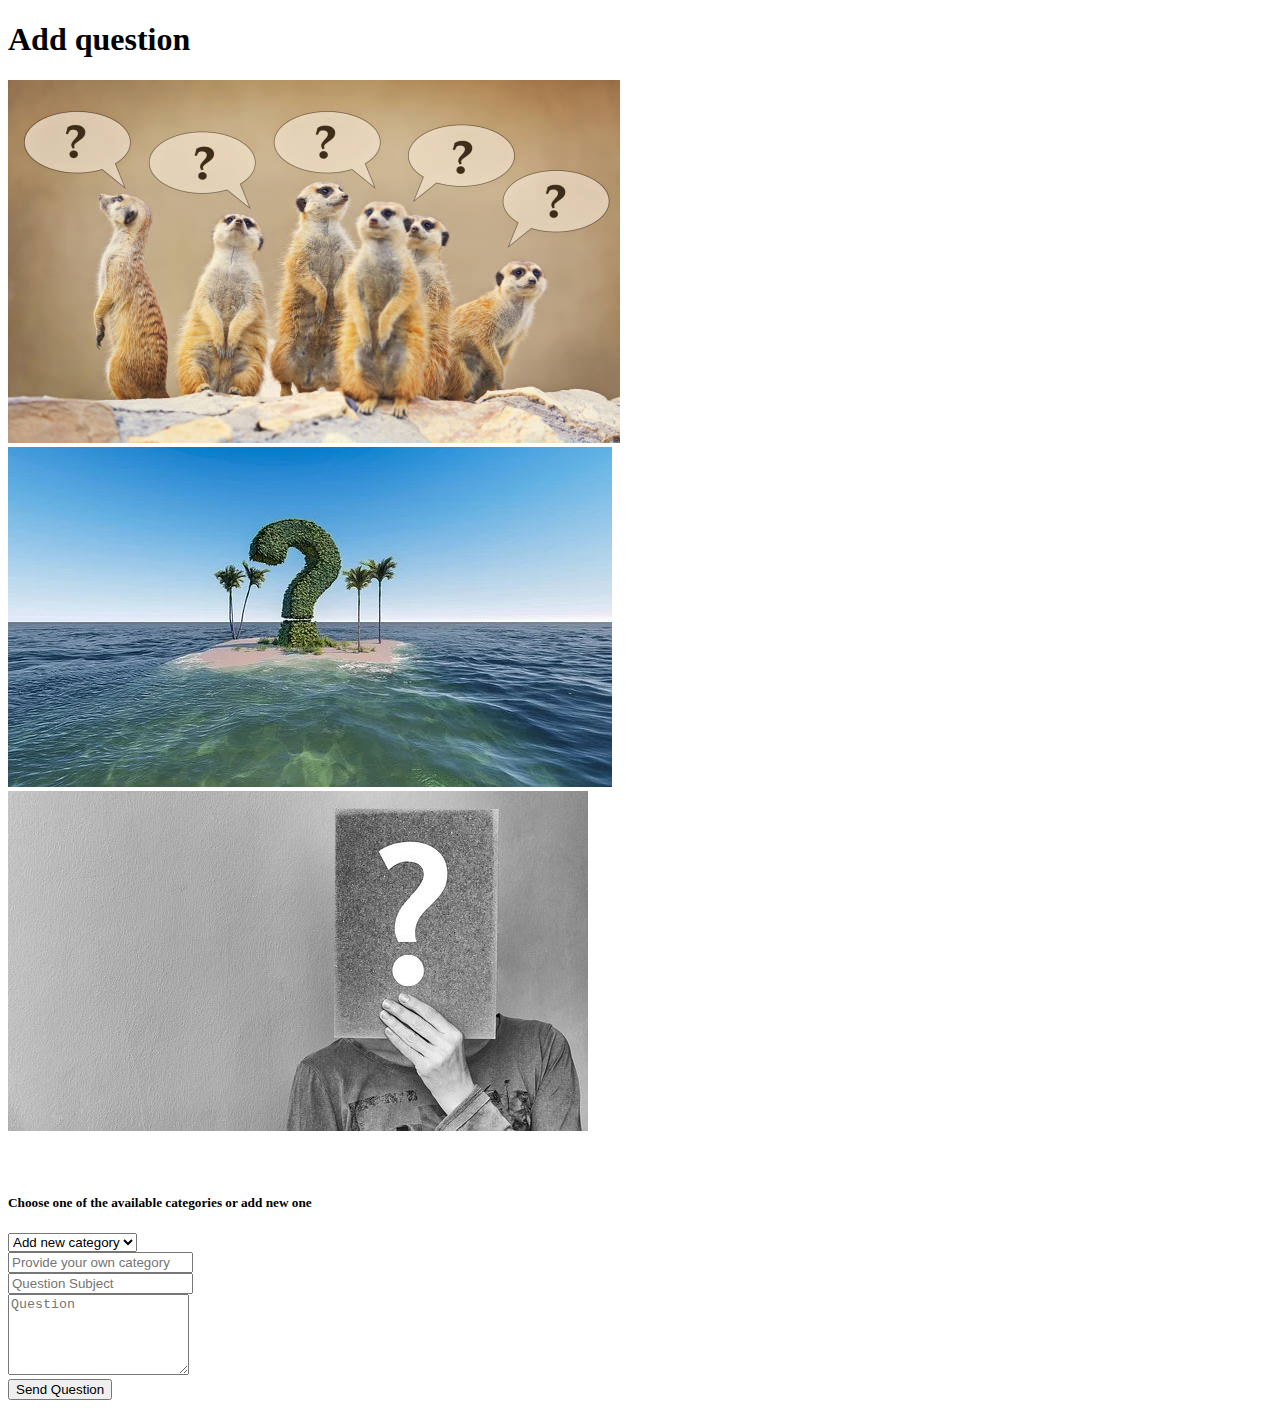
<file: AdviceService/src/main/resources/templates/add-question.html>
<!DOCTYPE html>
<html lang="en" xmlns:th="http://www.thymeleaf.org">

<head>
  <meta charset="utf-8">
  <meta content="width=device-width, initial-scale=1.0" name="viewport">

  <title>ZenBlog Bootstrap Template - Contact</title>
  <meta content="" name="description">
  <meta content="" name="keywords">

  <div th:replace="fragments :: style"/>

  <!-- =======================================================
  * Template Name: ZenBlog - v1.2.0
  * Template URL: https://bootstrapmade.com/zenblog-bootstrap-blog-template/
  * Author: BootstrapMade.com
  * License: https:///bootstrapmade.com/license/
  ======================================================== -->
</head>

<body>

<div th:replace="fragments :: menu"/>

  <main id="main">
    <section id="contact" class="contact mb-5">
      <div class="container" data-aos="fade-up">

        <div class="row">
          <div class="col-lg-12 text-center mb-5">
            <h1 class="page-title">Add question</h1>
          </div>
        </div>

        <div class="row gy-4">

          <div class="col-md-4">
            <a href="#" class="me-4 thumbnail">
                <img th:src="@{img/addQuestion.jpg}" src="../static/img/addQuestion.jpg" alt="" class="img-fluid">
              </a>
          </div><!-- End Info Item -->

          <div class="col-md-4">
            <a href="#" class="me-4 thumbnail">
                <img th:src="@{img/addQuestion3.jpg}" src="../static/img/addQuestion3.jpg" alt="" class="img-fluid">
              </a>
          </div><!-- End Info Item -->

          <div class="col-md-4">
            <a href="#" class="me-4 thumbnail">
                <img th:src="@{img/addQuestion2.jpg}" src="../static/img/addQuestion2.jpg" alt="" class="img-fluid">
              </a>
          </div><!-- End Info Item -->

        </div>


        <div class="form mt-5">
          <form th:action="@{/addQuestion}" method="post" th:object="${question}">
            <div class="row">
              <div class="form-group col-md-6">
                <h2><th:block th:text="${loggedUser.nickname}"></th:block></h2>
              </div>
              <div class="form-group col-md-6">
                <h2><th:block th:text="${loggedUser.email}"></th:block></h2>
              </div>
            </div>
            </br>
            <h5>Choose one of the available categories or add new one</h5>
            <div class="row mb-3">
            <div class="form-group col-md-7">
                <select class="sel1" th:field="*{categoryId}">
                    <option th:value="null">Add new category</option>
                    <option th:each="i:${categories}" th:value="${i.getCategoryId()}" th:text="${i.getCategoryName()}"></option>
                </select>
            </div>
              <div class="form-group col-md-5">
              <input type="text" class="form-control" name="categoryName" th:field="*{categoryName}" id="category" placeholder="Provide your own category">
               <label th:if="${#fields.hasErrors('categoryName')}" th:errors="*{categoryName}"></label>
                </div>
            </div>
            <div class="row mb-3">
            <div class="form-group">
              <input type="text" class="form-control" name="questionSubject" th:field="*{questionSubject}" id="questionSubject" placeholder="Question Subject" required>
              <label th:if="${#fields.hasErrors('questionSubject')}" th:errors="*{questionSubject}" class="error"></label>
            </div>
            </div>
            <div class="row mb-3">
            <div class="form-group">
              <textarea class="form-control" name="questionDetails" th:field="*{questionDetails}" rows="5" placeholder="Question" required></textarea>
<!--              <label th:if="${#fields.hasErrors('questionDetails')}" th:errors="*{questionDetails}" class="error"></label>-->
            </div>
            </div>

<!--            <div class="my-3">-->
<!--              <div class="loading">Loading</div>-->
<!--              <div class="error-message"></div>-->
<!--              <div class="sent-message">Your question has been sent. Thank you!</div>-->
<!--            </div>-->
            <div class="text-center"><button type="submit" class="btn btn-primary">Send Question</button></div>
          </form>
        </div><!-- End Contact Form -->

      </div>
    </section>

  </main><!-- End #main -->

<div th:replace="fragments :: footer"/>

<div th:replace="fragments :: js_scripts"/>

</body>

</html>
</file>
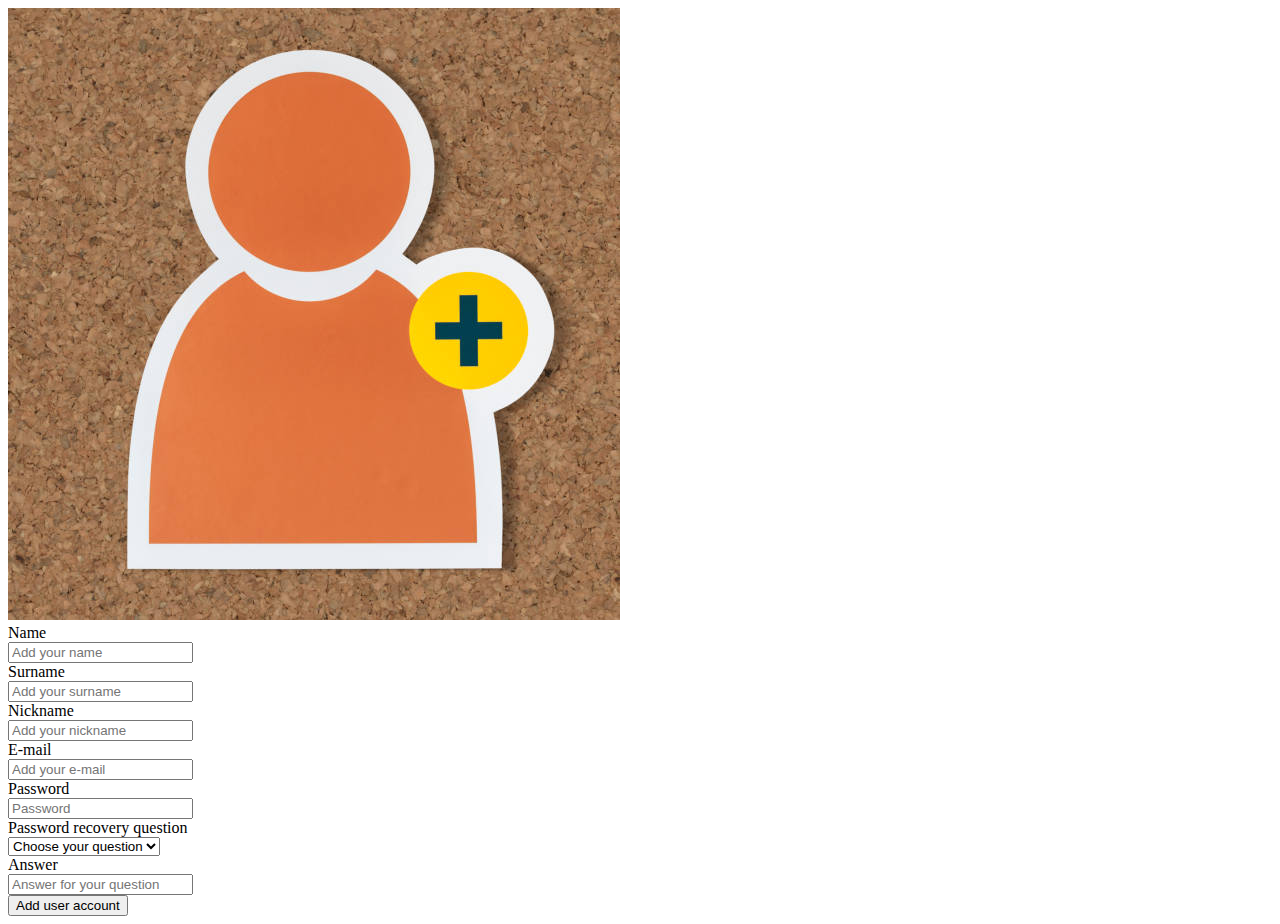
<file: AdviceService/src/main/resources/templates/add-user.html>
<!DOCTYPE html>
<html lang="en" xmlns:th="http://www.thymeleaf.org">

<head>
  <meta charset="utf-8">
  <meta content="width=device-width, initial-scale=1.0" name="viewport">

  <title>ZenBlog Bootstrap Template - About</title>
  <meta content="" name="description">
  <meta content="" name="keywords">

<div th:replace="fragments :: style"/>

  <!-- =======================================================
  * Template Name: ZenBlog - v1.2.0
  * Template URL: https://bootstrapmade.com/zenblog-bootstrap-blog-template/
  * Author: BootstrapMade.com
  * License: https:///bootstrapmade.com/license/
  ======================================================== -->
</head>

<body>
<div th:replace="fragments :: menu"/>

  <main id="main">

    <section class="section profile">
      <div class="row">
        <div class="col-xl-4">

          <div class="card">
            <div class="card-body profile-card pt-4 d-flex flex-column align-items-center">

              <img th:src="@{img/user1.jpg}" src="../static/img/user1.jpg" alt="Profile" class="rounded-circle">
             
            </div>
          </div>

        </div>

        <div class="col-xl-8">   
            <form th:action="@{/register}" method="post" th:object="${user}">
                    <div class="row mb-3">
                      <label for="name" class="col-md-4 col-lg-3 col-form-label add-user">Name</label>
                      <div class="col-md-8 col-lg-9">
                        <input type="text" id="name" class="form-control" placeholder="Add your name" th:field="*{name}" required
                               minlength="2" maxlength="20">
                      </div>
                    </div>

                    <div class="row mb-3">
                      <label for="surname" class="col-md-4 col-lg-3 col-form-label add-user">Surname</label>
                      <div class="col-md-8 col-lg-9">
                        <input type="text" id="surname" class="form-control" placeholder="Add your surname" th:field="*{surname}" required
                               minlength="2" maxlength="20">
                      </div>
                    </div>

                    <div class="row mb-3">
                      <label for="nickname" class="col-md-4 col-lg-3 col-form-label add-user">Nickname</label>
                      <div class="col-md-8 col-lg-9">
                        <input type="text" class="form-control" id="nickname" placeholder="Add your nickname" th:field="*{nickname}" required
                               minlength="2" maxlength="20">
                      </div>
                    </div>

                    <div class="row mb-3">
                      <label for="email" class="col-md-4 col-lg-3 col-form-label add-user">E-mail</label>
                      <div class="col-md-8 col-lg-9">
                        <input type="email" id="email" class="form-control" placeholder="Add your e-mail" th:field="*{email}" required>
                      </div>
                    </div>
            
                    <div class="row mb-3">
                      <label for="password" class="col-md-4 col-lg-3 col-form-label add-user">Password</label>
                      <div class="col-md-8 col-lg-9">
                        <input th:field="*{password}" required minlength="6" maxlength="20" type="password" id="password" class="form-control" placeholder="Password" >
                      </div>
                    </div>
            
                    <div class="row mb-3">
                      <label for="password question" class="col-md-4 col-lg-3 col-form-label add-user">Password recovery question</label>
                      <div class="col-md-8 col-lg-9">
                          <select class="form-group select-user sel-1" id="password question" th:field="*{questionForPassword}">
                              <option hidden value="">Choose your question</option>
                              <option th:each="i:${QuestionList}" th:value="${i}" th:text="${i}" ></option>
                          </select>
                      </div>
                    </div>
            
                    <div class="row mb-3">
                      <label for="answer" class="col-md-4 col-lg-3 col-form-label add-user">Answer</label>
                      <div class="col-md-8 col-lg-9">
                        <input type="text" id="answer" class="form-control" placeholder="Answer for your question" th:field="*{answerForQuestion}" required minlength="1" maxlength="64">
                      </div>
                    </div>

                    <div class="text-center">
                      <button type="submit" class="btn btn-primary">Add user account</button>
                </div>
            </form>
        </div>
      </div>
    </section>
                                
  </main><!-- End #main -->

<div th:replace="fragments :: footer"/>

<div th:replace="fragments :: js_scripts"/>

</body>

</html>
</file>
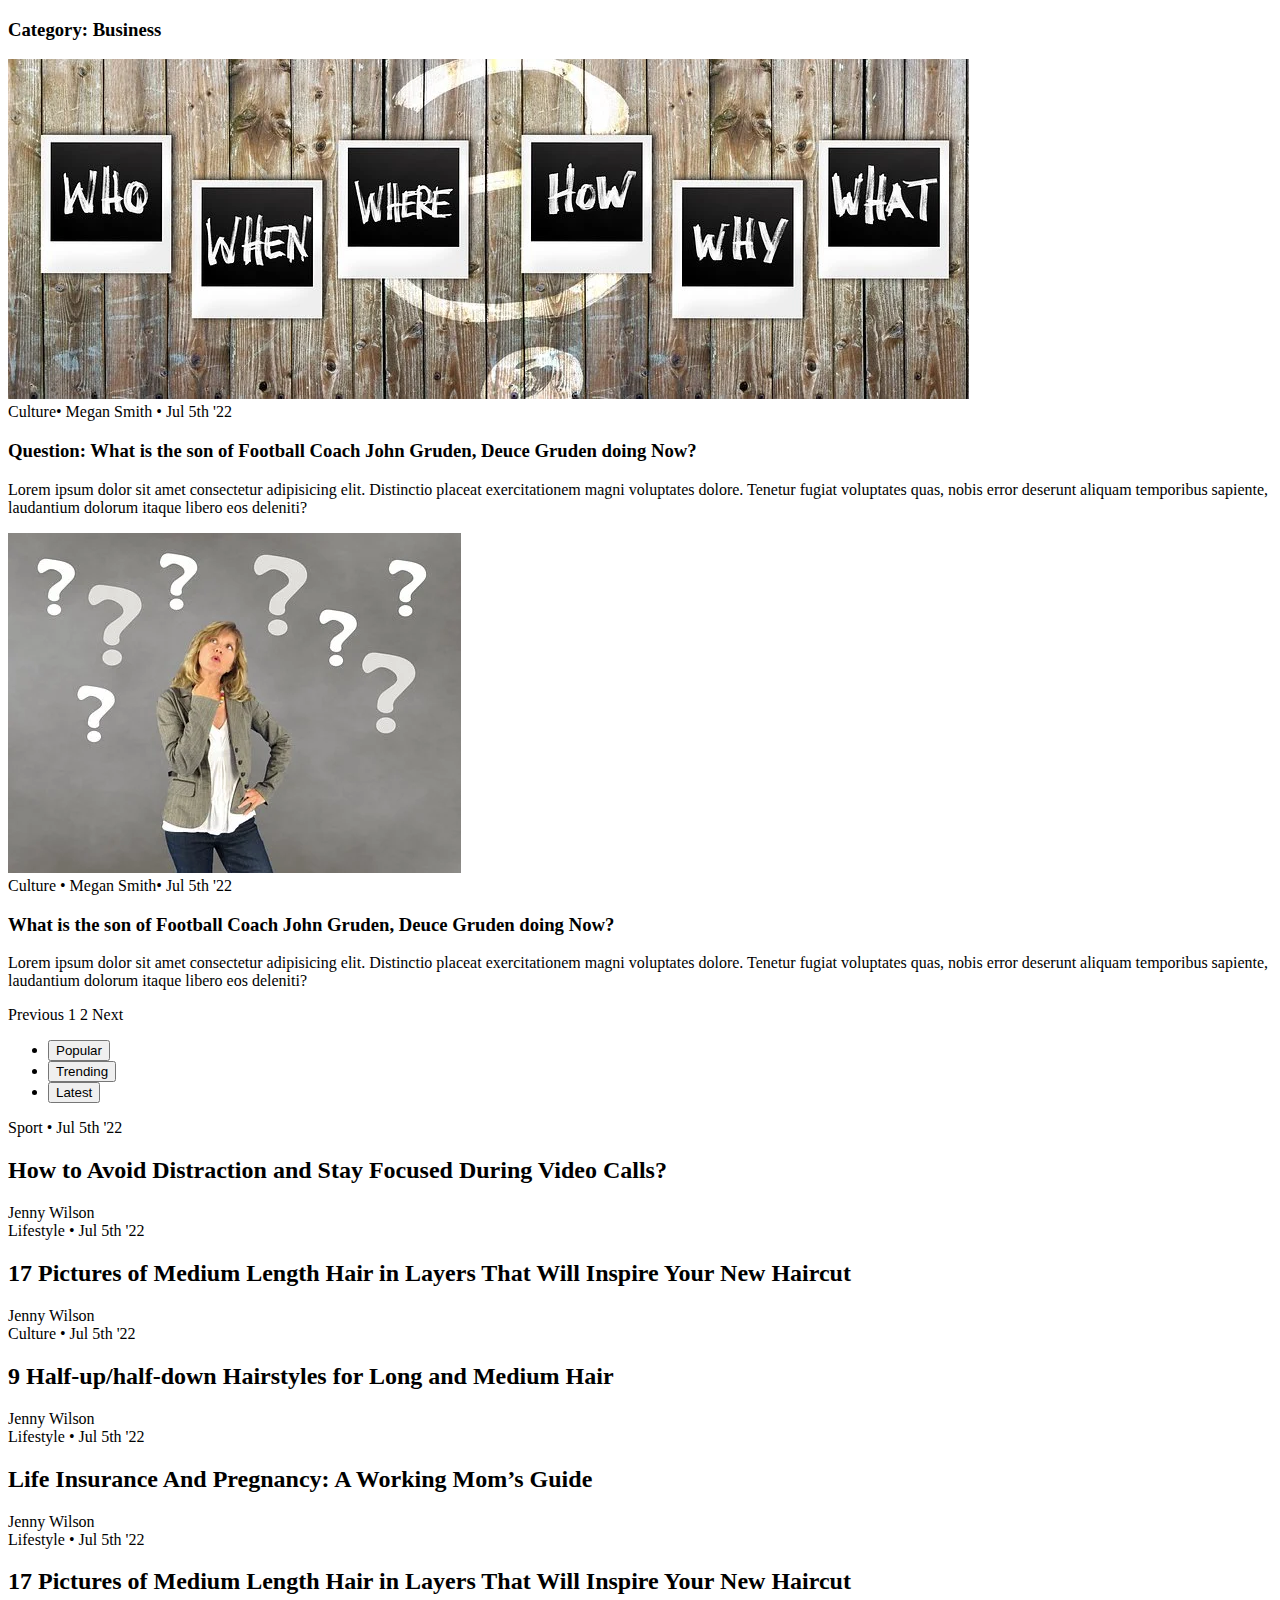
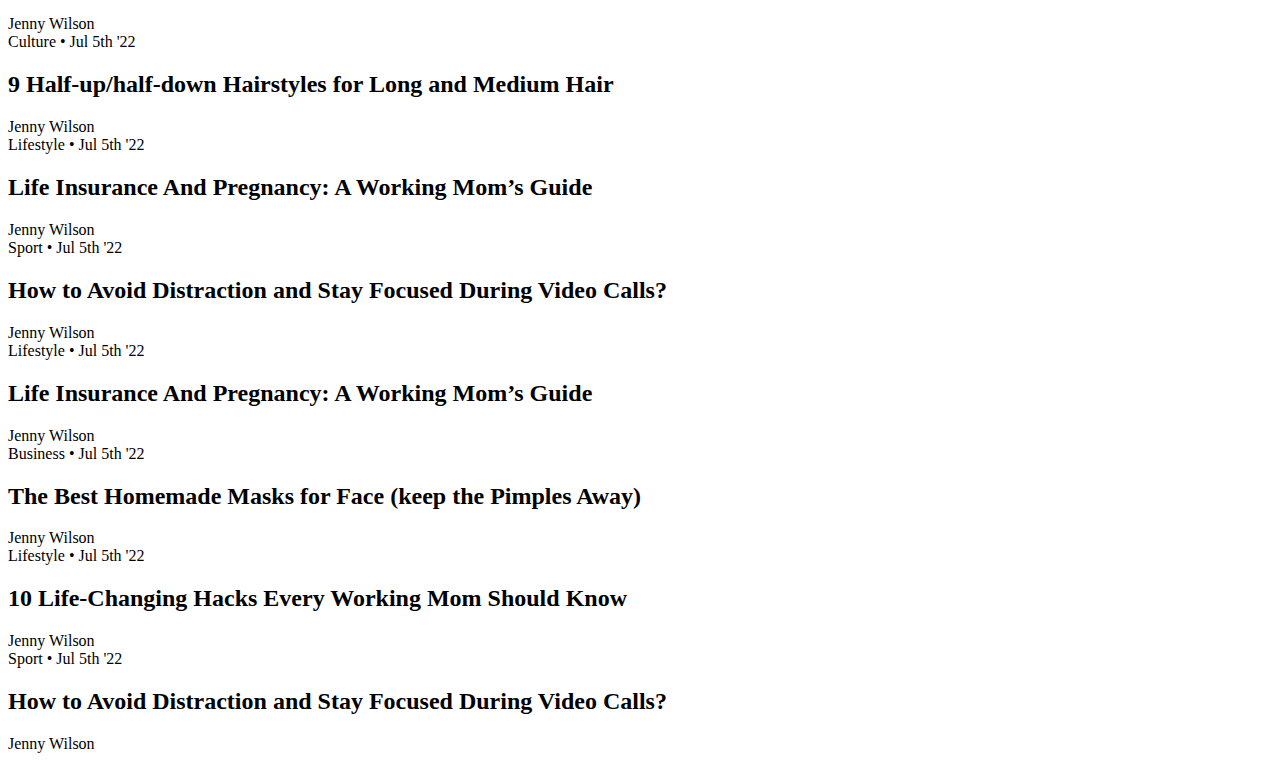
<file: AdviceService/src/main/resources/templates/category.html>
<!DOCTYPE html>
<html lang="en" xmlns:th="http://www.thymeleaf.org">

<head>
  <meta charset="utf-8">
  <meta content="width=device-width, initial-scale=1.0" name="viewport">

  <title>ZenBlog Bootstrap Template - Category</title>
  <meta content="" name="description">
  <meta content="" name="keywords">

  <div th:replace="fragments :: style"/>

  <!-- =======================================================
  * Template Name: ZenBlog - v1.2.0
  * Template URL: https://bootstrapmade.com/zenblog-bootstrap-blog-template/
  * Author: BootstrapMade.com
  * License: https:///bootstrapmade.com/license/
  ======================================================== -->
</head>

<body>
<div th:replace="fragments :: menu"/>

  <main id="main">
    <section>
      <div class="container">
        <div class="row">

          <div class="col-md-9" data-aos="fade-up">
            <h3 class="category-title">Category: Business</h3>

            <div class="d-md-flex post-entry-2 half">
              <a th:href="@{/singleQuestion}" class="me-4 thumbnail">
                <img th:src="@{img/question.jpg}" src="../static/img/question.jpg" alt="" class="img-fluid">
              </a>
              <div>
                <div class="post-meta"><span class="date">Culture</span><span class="mx-1">&bullet;</span> <span>Megan Smith</span> <span class="mx-1">&bullet;</span> <span>Jul 5th '22</span></div>
                <h3><a th:href="@{/singleQuestion}">Question: What is the son of Football Coach John Gruden, Deuce Gruden doing Now?</a></h3>
                <p class="question-details">Lorem ipsum dolor sit amet consectetur adipisicing elit. Distinctio placeat exercitationem magni voluptates dolore. Tenetur fugiat voluptates quas, nobis error deserunt aliquam temporibus sapiente, laudantium dolorum itaque libero eos deleniti?</p>
              </div>
            </div>

            <div class="d-md-flex post-entry-2 half">
              <a th:href="@{/singleQuestion}" class="me-4 thumbnail">
                <img th:src="@{img/question2.jpg}" src="../static/img/question2.jpg" alt="" class="img-fluid">
              </a>
              <div>
                <div class="post-meta"><span class="date">Culture</span> <span class="mx-1">&bullet;</span> <span>Megan Smith</span><span class="mx-1">&bullet;</span> <span>Jul 5th '22</span></div>
                <h3><a th:href="@{/singleQuestion}">What is the son of Football Coach John Gruden, Deuce Gruden doing Now?</a></h3>
                <p class="question-details">Lorem ipsum dolor sit amet consectetur adipisicing elit. Distinctio placeat exercitationem magni voluptates dolore. Tenetur fugiat voluptates quas, nobis error deserunt aliquam temporibus sapiente, laudantium dolorum itaque libero eos deleniti?</p>
              </div>
            </div>


            <div class="text-start py-4">
              <div class="custom-pagination">
                <a th:href="@{/category}" class="prev">Previous</a>
                <a th:href="@{/category}" class="active">1</a>
                <a th:href="@{/category}">2</a>
                <a th:href="@{/category}" class="next">Next</a>
              </div>
            </div>
          </div>

          <div class="col-md-3">
            <!-- ======= Sidebar ======= -->
            <div class="aside-block">

              <ul class="nav nav-pills custom-tab-nav mb-4" id="pills-tab" role="tablist">
                <li class="nav-item" role="presentation">
                  <button class="nav-link active" id="pills-popular-tab" data-bs-toggle="pill" data-bs-target="#pills-popular" type="button" role="tab" aria-controls="pills-popular" aria-selected="true">Popular</button>
                </li>
                <li class="nav-item" role="presentation">
                  <button class="nav-link" id="pills-trending-tab" data-bs-toggle="pill" data-bs-target="#pills-trending" type="button" role="tab" aria-controls="pills-trending" aria-selected="false">Trending</button>
                </li>
                <li class="nav-item" role="presentation">
                  <button class="nav-link" id="pills-latest-tab" data-bs-toggle="pill" data-bs-target="#pills-latest" type="button" role="tab" aria-controls="pills-latest" aria-selected="false">Latest</button>
                </li>
              </ul>

              <div class="tab-content" id="pills-tabContent">

                <!-- Popular -->
                <div class="tab-pane fade show active" id="pills-popular" role="tabpanel" aria-labelledby="pills-popular-tab">
                  <div class="post-entry-1 border-bottom">
                    <div class="post-meta"><span class="date">Sport</span> <span class="mx-1">&bullet;</span> <span>Jul 5th '22</span></div>
                    <h2 class="mb-2"><a th:href="@{/singleQuestion}">How to Avoid Distraction and Stay Focused During Video Calls?</a></h2>
                    <span class="author mb-3 d-block">Jenny Wilson</span>
                  </div>

                  <div class="post-entry-1 border-bottom">
                    <div class="post-meta"><span class="date">Lifestyle</span> <span class="mx-1">&bullet;</span> <span>Jul 5th '22</span></div>
                    <h2 class="mb-2"><a th:href="@{/singleQuestion}">17 Pictures of Medium Length Hair in Layers That Will Inspire Your New Haircut</a></h2>
                    <span class="author mb-3 d-block">Jenny Wilson</span>
                  </div>

                  <div class="post-entry-1 border-bottom">
                    <div class="post-meta"><span class="date">Culture</span> <span class="mx-1">&bullet;</span> <span>Jul 5th '22</span></div>
                    <h2 class="mb-2"><a th:href="@{/singleQuestion}">9 Half-up/half-down Hairstyles for Long and Medium Hair</a></h2>
                    <span class="author mb-3 d-block">Jenny Wilson</span>
                  </div>

                  <div class="post-entry-1 border-bottom">
                    <div class="post-meta"><span class="date">Lifestyle</span> <span class="mx-1">&bullet;</span> <span>Jul 5th '22</span></div>
                    <h2 class="mb-2"><a th:href="@{/singleQuestion}">Life Insurance And Pregnancy: A Working Mom’s Guide</a></h2>
                    <span class="author mb-3 d-block">Jenny Wilson</span>
                  </div>

                </div> <!-- End Popular -->

                <!-- Trending -->
                <div class="tab-pane fade" id="pills-trending" role="tabpanel" aria-labelledby="pills-trending-tab">
                  <div class="post-entry-1 border-bottom">
                    <div class="post-meta"><span class="date">Lifestyle</span> <span class="mx-1">&bullet;</span> <span>Jul 5th '22</span></div>
                    <h2 class="mb-2"><a th:href="@{/singleQuestion}">17 Pictures of Medium Length Hair in Layers That Will Inspire Your New Haircut</a></h2>
                    <span class="author mb-3 d-block">Jenny Wilson</span>
                  </div>

                  <div class="post-entry-1 border-bottom">
                    <div class="post-meta"><span class="date">Culture</span> <span class="mx-1">&bullet;</span> <span>Jul 5th '22</span></div>
                    <h2 class="mb-2"><a th:href="@{/singleQuestion}">9 Half-up/half-down Hairstyles for Long and Medium Hair</a></h2>
                    <span class="author mb-3 d-block">Jenny Wilson</span>
                  </div>

                  <div class="post-entry-1 border-bottom">
                    <div class="post-meta"><span class="date">Lifestyle</span> <span class="mx-1">&bullet;</span> <span>Jul 5th '22</span></div>
                    <h2 class="mb-2"><a th:href="@{/singleQuestion}">Life Insurance And Pregnancy: A Working Mom’s Guide</a></h2>
                    <span class="author mb-3 d-block">Jenny Wilson</span>
                  </div>

                  <div class="post-entry-1 border-bottom">
                    <div class="post-meta"><span class="date">Sport</span> <span class="mx-1">&bullet;</span> <span>Jul 5th '22</span></div>
                    <h2 class="mb-2"><a th:href="@{/singleQuestion}">How to Avoid Distraction and Stay Focused During Video Calls?</a></h2>
                    <span class="author mb-3 d-block">Jenny Wilson</span>
                  </div>
                  
                </div> <!-- End Trending -->

                <!-- Latest -->
                <div class="tab-pane fade" id="pills-latest" role="tabpanel" aria-labelledby="pills-latest-tab">
                  <div class="post-entry-1 border-bottom">
                    <div class="post-meta"><span class="date">Lifestyle</span> <span class="mx-1">&bullet;</span> <span>Jul 5th '22</span></div>
                    <h2 class="mb-2"><a th:href="@{/singleQuestion}">Life Insurance And Pregnancy: A Working Mom’s Guide</a></h2>
                    <span class="author mb-3 d-block">Jenny Wilson</span>
                  </div>

                  <div class="post-entry-1 border-bottom">
                    <div class="post-meta"><span class="date">Business</span> <span class="mx-1">&bullet;</span> <span>Jul 5th '22</span></div>
                    <h2 class="mb-2"><a th:href="@{/singleQuestion}">The Best Homemade Masks for Face (keep the Pimples Away)</a></h2>
                    <span class="author mb-3 d-block">Jenny Wilson</span>
                  </div>

                  <div class="post-entry-1 border-bottom">
                    <div class="post-meta"><span class="date">Lifestyle</span> <span class="mx-1">&bullet;</span> <span>Jul 5th '22</span></div>
                    <h2 class="mb-2"><a th:href="@{/singleQuestion}">10 Life-Changing Hacks Every Working Mom Should Know</a></h2>
                    <span class="author mb-3 d-block">Jenny Wilson</span>
                  </div>

                  <div class="post-entry-1 border-bottom">
                    <div class="post-meta"><span class="date">Sport</span> <span class="mx-1">&bullet;</span> <span>Jul 5th '22</span></div>
                    <h2 class="mb-2"><a th:href="@{/singleQuestion}">How to Avoid Distraction and Stay Focused During Video Calls?</a></h2>
                    <span class="author mb-3 d-block">Jenny Wilson</span>
                    </div>

                </div> <!-- End Latest -->

              </div>
            </div>

          </div>

        </div>
      </div>
    </section>
  </main><!-- End #main -->

<div th:replace="fragments :: footer"/>

<div th:replace="fragments :: js_scripts"/>

</body>

</html>
</file>
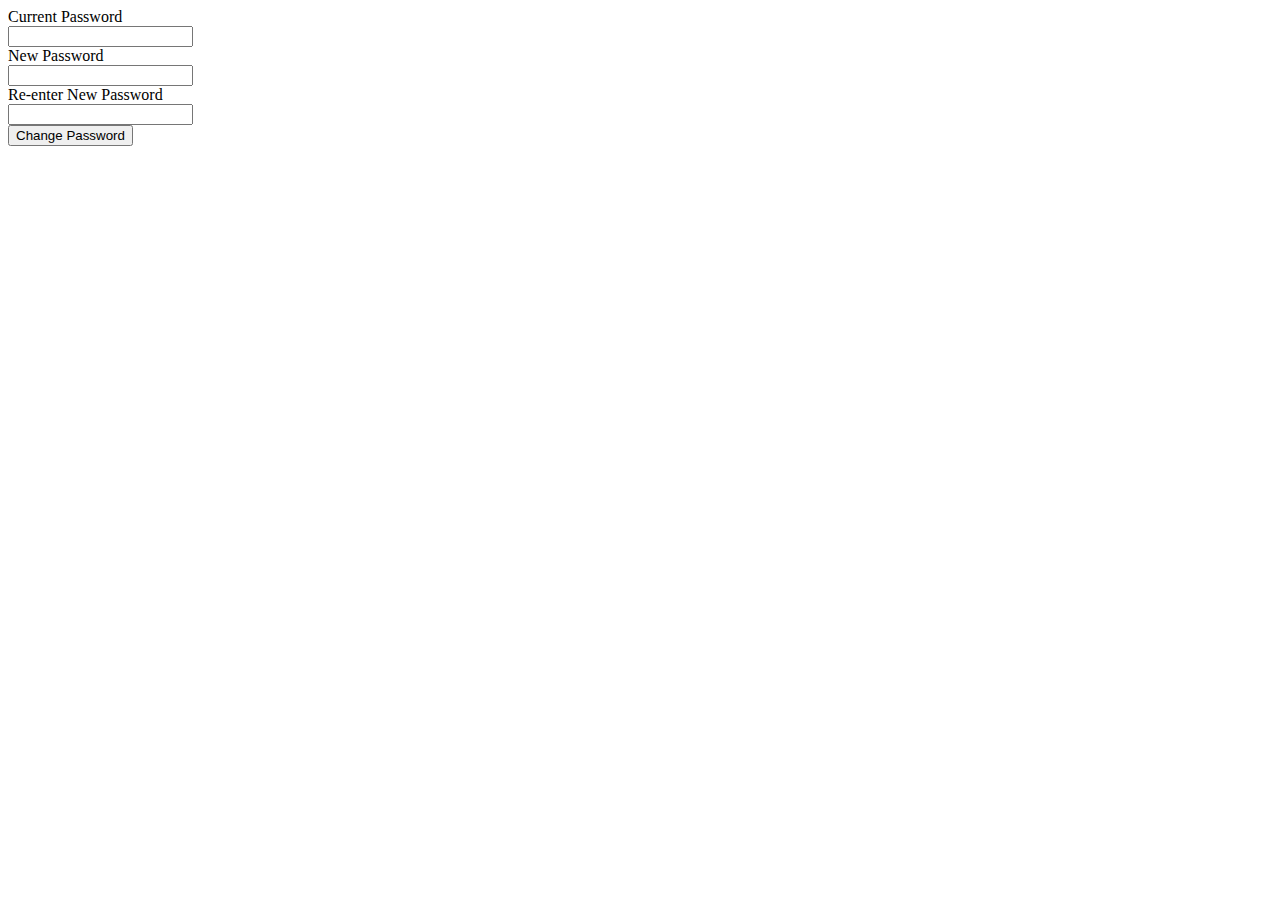
<file: AdviceService/src/main/resources/templates/change-password.html>
<!DOCTYPE html>
<html lang="en" xmlns:th="http://www.thymeleaf.org">

<head>
  <meta charset="utf-8">
  <meta content="width=device-width, initial-scale=1.0" name="viewport">

  <title>ZenBlog Bootstrap Template - About</title>
  <meta content="" name="description">
  <meta content="" name="keywords">

  <div th:replace="fragments :: style"/>

  <!-- =======================================================
  * Template Name: ZenBlog - v1.2.0
  * Template URL: https://bootstrapmade.com/zenblog-bootstrap-blog-template/
  * Author: BootstrapMade.com
  * License: https:///bootstrapmade.com/license/
  ======================================================== -->
</head>

<body>
<div th:replace="fragments :: menu"/>

<main id="main">
  <div class="container">

    <section class="section register d-flex flex-column align-items-center justify-content-center py-4">
      <div class="container">
        <div class="row justify-content-center">
          <div class="col-lg-4 col-md-6  align-items-center justify-content-center">

            <div class="card mb-3 ">
              <form th:action="@{/user/password}" method="post" th:object="${password}">
                <div class="card-body">
                  <div class="row mb-3">
                    <label for="currentPassword" class="col-md-4 col-lg-3 col-form-label user-content">Current Password</label>
                    <div class="col-md-8 col-lg-12">
                      <input th:field="*{currentPassword}" type="password" class="form-control" id="currentPassword"
                             required minlength="6" maxlength="20">
                    </div>
                  </div>

                  <div class="row mb-3">
                    <label for="newPassword" class="col-md-4 col-lg-3 col-form-label user-content">New Password</label>
                    <div class="col-md-8 col-lg-12">
                      <input th:field="*{newPassword}" type="password" class="form-control" id="newPassword"  required minlength="6" maxlength="20">
                    </div>
                  </div>

                  <div class="row mb-3">
                    <label for="renewPassword" class="col-md-4 col-lg-3 col-form-label user-content">Re-enter New Password</label>
                    <div class="col-md-8 col-lg-12">
                      <input th:field="*{reenteredNewPassword}" type="password" class="form-control" id="renewPassword"
                             required minlength="6" maxlength="20">
                    </div>
                  </div>

                  <div class="text-center">
                    <button type="submit" class="btn btn-primary">Change Password</button>
                  </div>

                </div>
              </form>
            </div>


          </div>
        </div>
      </div>

    </section>

  </div>
</main><!-- End #main -->

<div th:replace="fragments :: footer"/>

<div th:replace="fragments :: js_scripts"/>

</body>

</html>
</file>
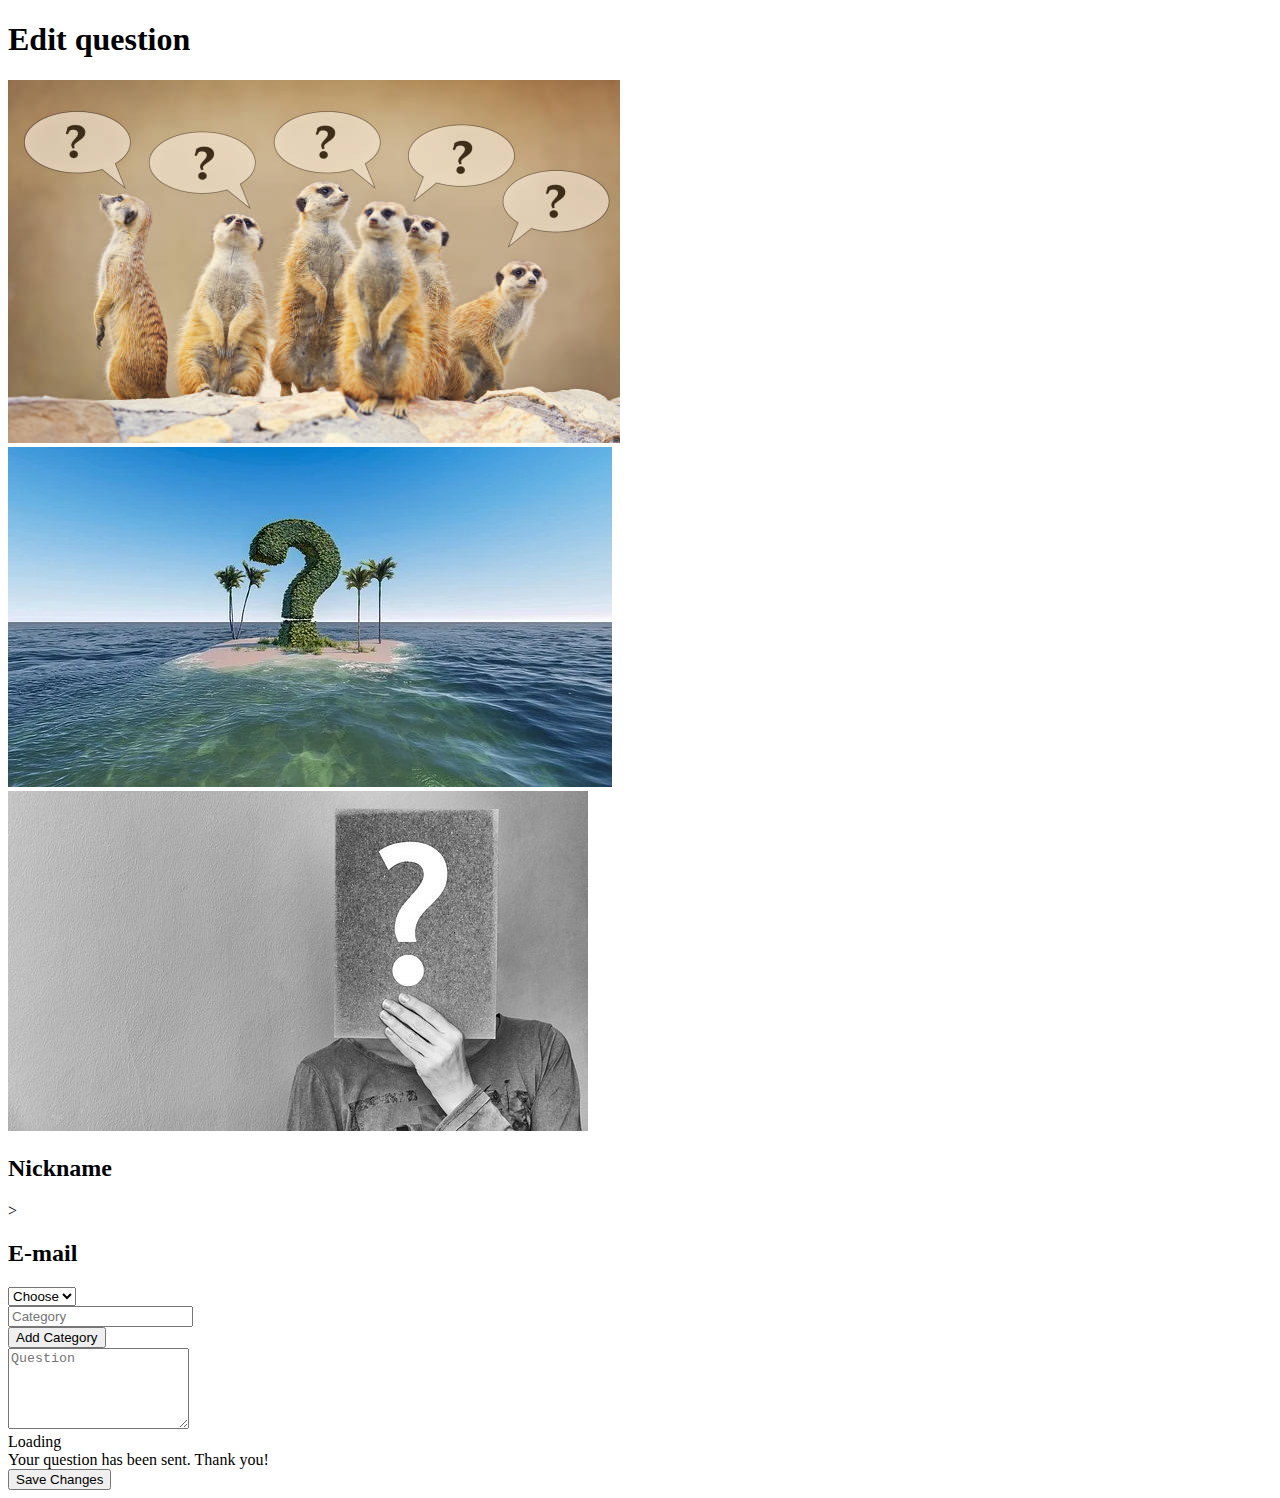
<file: AdviceService/src/main/resources/templates/edit-question.html>
<!DOCTYPE html>
<html lang="en" xmlns:th="http://www.thymeleaf.org">

<head>
  <meta charset="utf-8">
  <meta content="width=device-width, initial-scale=1.0" name="viewport">

  <title>ZenBlog Bootstrap Template - Contact</title>
  <meta content="" name="description">
  <meta content="" name="keywords">

  <div th:replace="fragments :: style"/>

  <!-- =======================================================
  * Template Name: ZenBlog - v1.2.0
  * Template URL: https://bootstrapmade.com/zenblog-bootstrap-blog-template/
  * Author: BootstrapMade.com
  * License: https:///bootstrapmade.com/license/
  ======================================================== -->
</head>

<body>
<div th:replace="fragments :: menu"/>

  <main id="main">
    <section id="contact" class="contact mb-5">
      <div class="container" data-aos="fade-up">

        <div class="row">
          <div class="col-lg-12 text-center mb-5">
            <h1 class="page-title">Edit question</h1>
          </div>
        </div>

        <div class="row gy-4">

          <div class="col-md-4">
            <a href="#" class="me-4 thumbnail">
                <img th:src="@{img/addQuestion.jpg}" src="../static/img/addQuestion.jpg" alt="" class="img-fluid">
              </a>
          </div><!-- End Info Item -->

          <div class="col-md-4">
            <a href="#" class="me-4 thumbnail">
                <img th:src="@{img/addQuestion3.jpg}" src="../static/img/addQuestion3.jpg" alt="" class="img-fluid">
              </a>
          </div><!-- End Info Item -->

          <div class="col-md-4">
            <a href="#" class="me-4 thumbnail">
                <img th:src="@{img/addQuestion2.jpg}" src="../static/img/addQuestion2.jpg" alt="" class="img-fluid">
              </a>
          </div><!-- End Info Item -->

        </div>

        <div class="form mt-5">
          <form action="forms/contact.php" method="post" role="form" class="php-email-form">
            <div class="row">
              <div class="form-group col-md-6">
                <h2>Nickname</h2>>
              </div>
              <div class="form-group col-md-6">
                <h2>E-mail</h2>
              </div>
            </div>
            <div class="row">
            <div class="form-group col-md-7">
                <select id="sel1">
                    <option hidden>Choose</option>
                    <option>Car</option>
                    <option>Book</option>
                    <option>IT</option>
                </select>
<!--              <input type="text" class="form-control" name="subject" id="subject" placeholder="Category" required>-->
            </div>
              <div class="form-group col-md-3">
              <input type="text" class="form-control" name="subject" id="subject" placeholder="Category" required>
            </div>
                <div class="form-group col-md-2"><button type="submit">Add Category</button></div>
            </div>
            <div class="form-group">
              <textarea class="form-control" name="message" rows="5" placeholder="Question" required></textarea>
            </div>
            <div class="my-3">
              <div class="loading">Loading</div>
              <div class="error-message"></div>
              <div class="sent-message">Your question has been sent. Thank you!</div>
            </div>
            <div class="text-center"><button type="submit">Save Changes</button></div>
          </form>
        </div><!-- End Contact Form -->

      </div>
    </section>

  </main><!-- End #main -->

<div th:replace="fragments :: footer"/>

<div th:replace="fragments :: js_scripts"/>

</body>

</html>
</file>
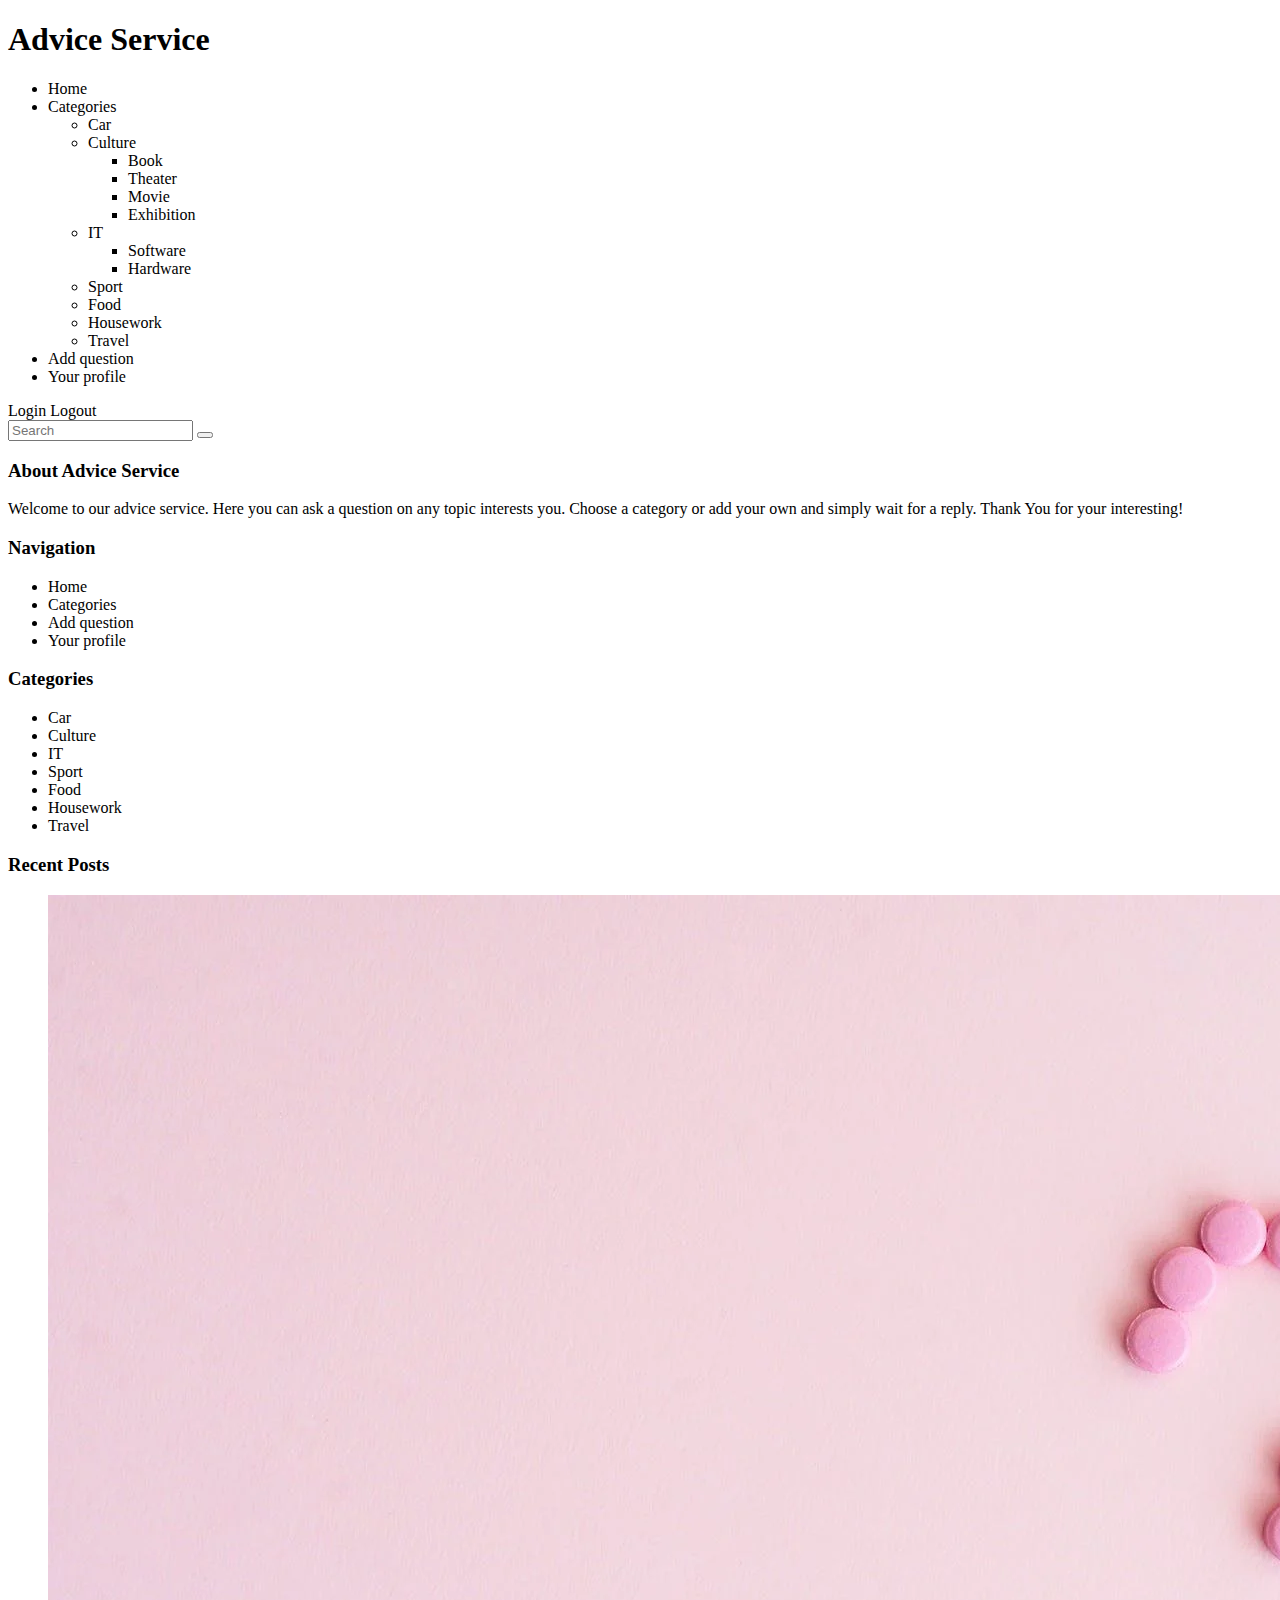
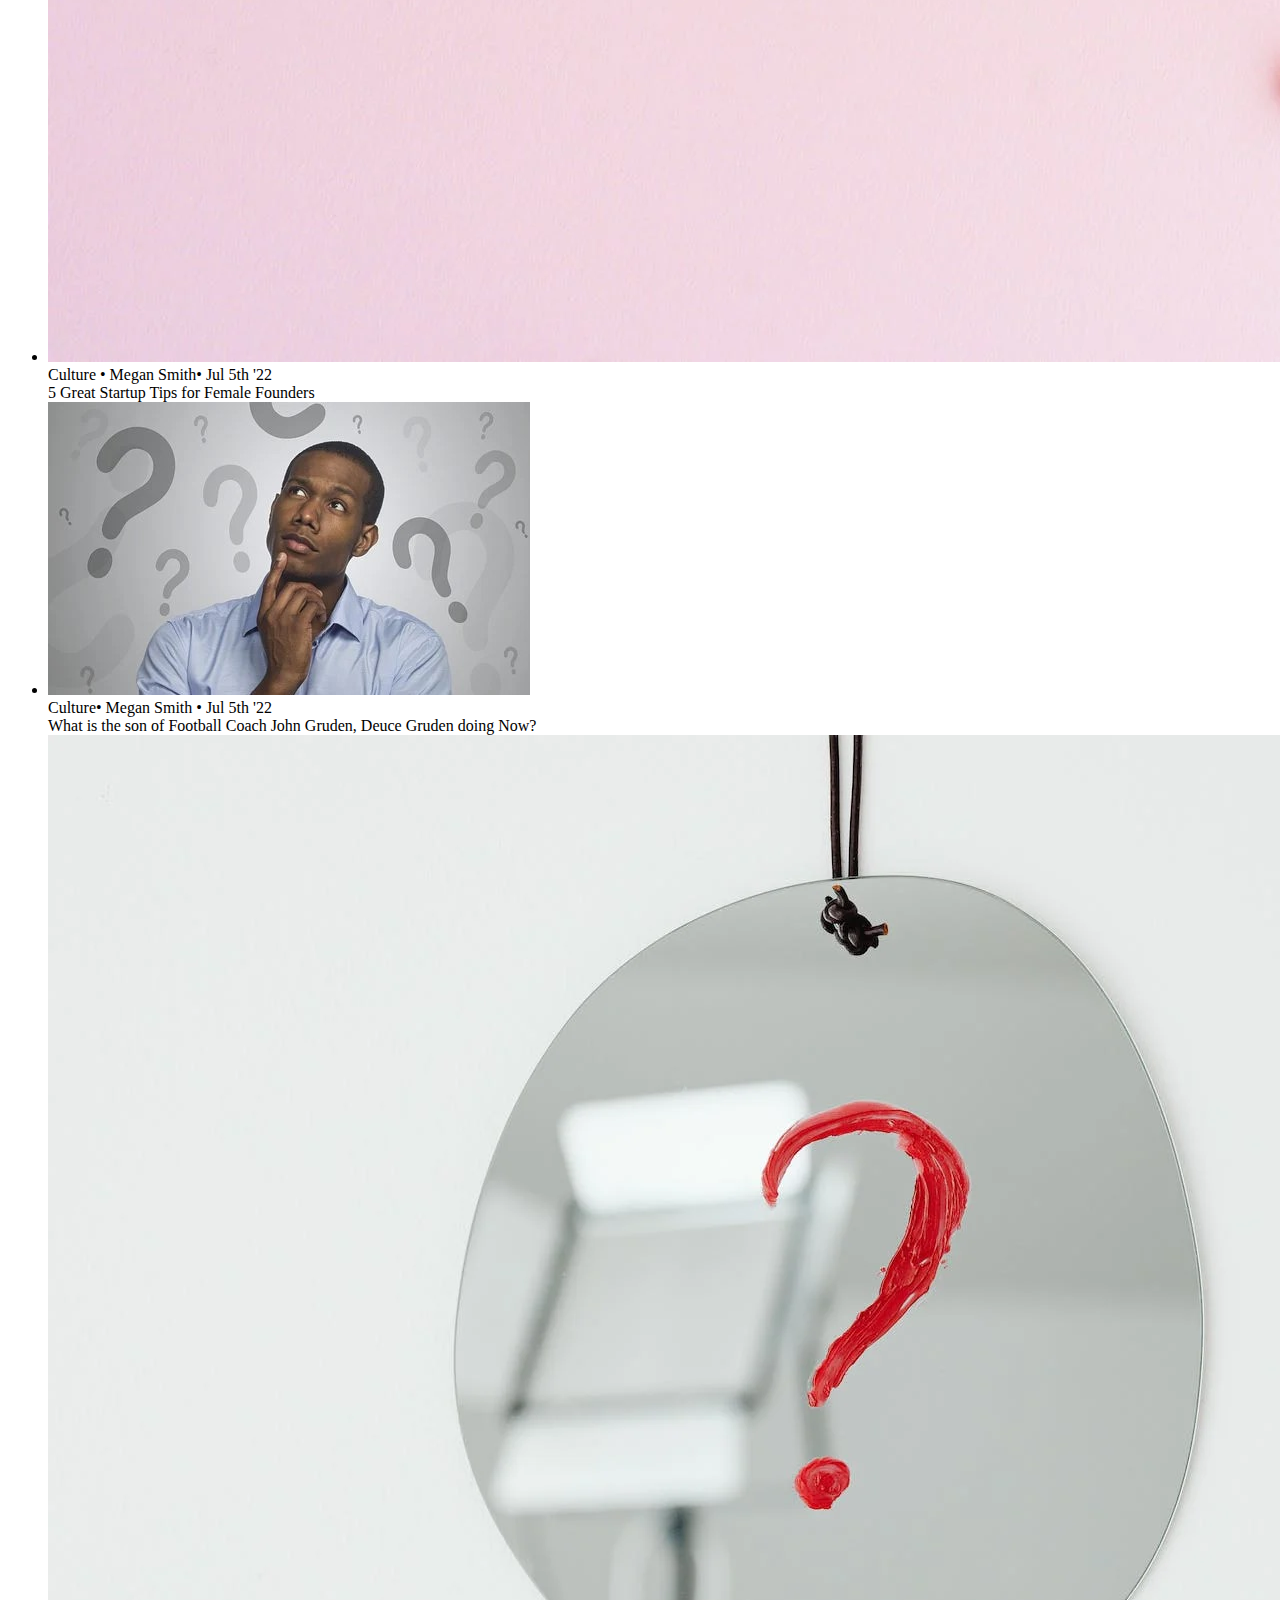
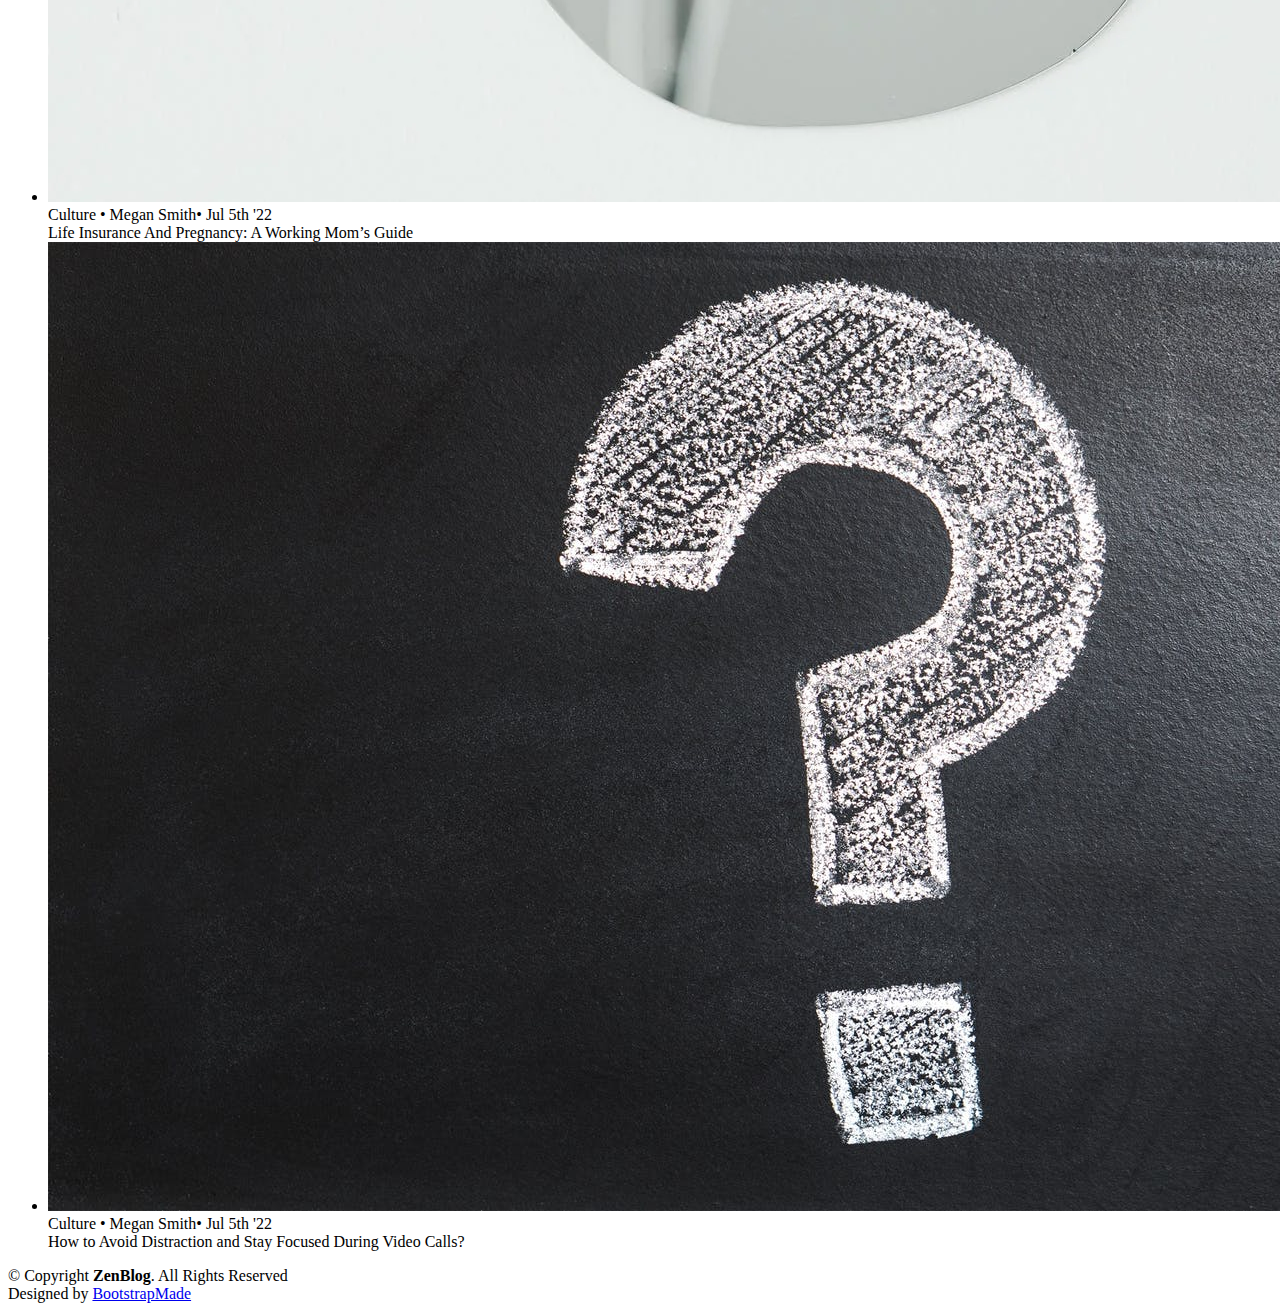
<file: AdviceService/src/main/resources/templates/fragments.html>
<!DOCTYPE html>
<html lang="en" xmlns:th="http://www.thymeleaf.org" xmlns:sec="http://www.thymeleaf.org/thymeleaf-extras-springsecurity5">
<head>
    <meta charset="UTF-8">
    <title>Fragments</title>
    <th:block th:fragment="style">
        <!-- Favicons -->
        <link type="text/css" th:href="@{/img/favicon.png}" href="../static/img/favicon.png" rel="icon">
        <link type="text/css" th:href="@{/img/apple-touch-icon.png}" href="../static/img/apple-touch-icon.png" rel="apple-touch-icon">

        <!-- Google Fonts -->
        <link rel="preconnect" href="https://fonts.googleapis.com">

        <link rel="preconnect" href="https://fonts.gstatic.com" crossorigin>
        <link href="https://fonts.googleapis.com/css2?family=EB+Garamond:wght@400;500&family=Inter:wght@400;500&family=Playfair+Display:ital,wght@0,400;0,700;1,400;1,700&display=swap" rel="stylesheet">

        <!-- Vendor CSS Files -->
        <link type="text/css" th:href="@{/vendor/bootstrap/css/bootstrap.min.css}" rel="stylesheet">
        <link rel="stylesheet" th:href="@{https://cdnjs.cloudflare.com/ajax/libs/font-awesome/4.7.0/css/font-awesome.min.css}">
        <link type="text/css" th:href="@{/vendor/bootstrap-icons/bootstrap-icons.css}" rel="stylesheet">
        <link type="text/css" th:href="@{/vendor/swiper/swiper-bundle.min.css}" rel="stylesheet">
        <link type="text/css" th:href="@{/vendor/glightbox/css/glightbox.min.css}" rel="stylesheet">
        <link type="text/css" th:href="@{/vendor/aos/aos.css}" rel="stylesheet">

        <!-- Template Main CSS Files -->
        <link type="text/css" th:href="@{/css/variables.css}" rel="stylesheet">
        <link type="text/css" th:href="@{/css/main.css}" rel="stylesheet">
    </th:block>
</head>
<body>
<div th:fragment="menu">
<!-- ======= Header ======= -->
<header id="menu" class="header d-flex align-items-center fixed-top">
    <div class="container-fluid container-xl d-flex align-items-center justify-content-between">

        <a th:href="@{/}" class="logo d-flex align-items-center">
            <h1>Advice Service</h1>
        </a>

        <nav id="navbar" class="navbar">
            <ul>
                <li><a th:href="@{/}">Home</a></li>
                <li class="dropdown"><a th:href="@{/category}"><span>Categories</span> <i class="bi bi-chevron-down dropdown-indicator"></i></a>
                    <ul>
                        <li><a th:href="@{/category}">Car</a></li>
                        <li class="dropdown"><a th:href="@{/category}"><span>Culture</span> <i class="bi bi-chevron-down dropdown-indicator"></i></a>
                            <ul>
                                <li><a th:href="@{/category}">Book</a></li>
                                <li><a th:href="@{/category}">Theater</a></li>
                                <li><a th:href="@{/category}">Movie</a></li>
                                <li><a th:href="@{/category}">Exhibition</a></li>
                            </ul>
                        </li>
                        <li class="dropdown"><a th:href="@{/category}"><span>IT</span> <i class="bi bi-chevron-down dropdown-indicator"></i></a>
                            <ul>
                                <li><a th:href="@{/category}">Software</a></li>
                                <li><a th:href="@{/category}">Hardware</a></li>
                            </ul>
                        <li><a th:href="@{/category}">Sport</a></li>
                        <li><a th:href="@{/category}">Food</a></li>
                        <li><a th:href="@{/category}">Housework</a></li>
                        <li><a th:href="@{/category}">Travel</a></li>
                    </ul>
                </li>
                <li><a th:href="@{/addQuestion}">Add question</a></li>
                <li><a th:href="@{/user}">Your profile</a></li>

            </ul>
        </nav><!-- .navbar -->

        <div class="position-relative">
            <a th:href="@{/login1}" class="mx-2" ><span th:style="${@userService.getLoggedUserEntity() == null ? 'display:block' : 'display:none'}">Login</span></a>
            <a th:href="@{/logout}" class="mx-2" ><span th:style="${@userService.getLoggedUserEntity() != null ? 'display:block' : 'display:none'}">Logout</span></a>

            <a href="#" class="mx-2 js-search-open"><span class="bi-search"></span></a>
            <i class="bi bi-list mobile-nav-toggle"></i>

            <!-- ======= Search Form ======= -->
            <div class="search-form-wrap js-search-form-wrap">
                <form action="search-result.html" class="search-form">
                    <span class="icon bi-search"></span>
                    <input type="text" placeholder="Search" class="form-control">
                    <button class="btn js-search-close"><span class="bi-x"></span></button>
                </form>
            </div><!-- End Search Form -->

        </div>

    </div>

</header><!-- End Header -->
</div>

<div th:fragment="footer">
    <!-- ======= Footer ======= -->
    <footer id="footer" class="footer">

        <div class="footer-content">
            <div class="container">

                <div class="row g-5">
                    <div class="col-lg-4">
                        <h3 class="footer-heading">About Advice Service</h3>
                        <p class="question-details">Welcome to our advice service. Here you can ask a question on any topic interests you. Choose a category or add your own and simply wait for a reply. Thank You for your interesting! </p>
                    </div>
                    <div class="col-6 col-lg-2">
                        <h3 class="footer-heading">Navigation</h3>
                        <ul class="footer-links list-unstyled">
                            <li><a th:href="@{/}"><i class="bi bi-chevron-right"></i> Home</a></li>
                            <li><a th:href="@{/category}"><i class="bi bi-chevron-right"></i> Categories</a></li>
                            <li><a th:href="@{/addQuestion}"><i class="bi bi-chevron-right"></i> Add question</a></li>
                            <li><a th:href="@{/user}"><i class="bi bi-chevron-right"></i>Your profile</a></li>
                        </ul>
                    </div>
                    <div class="col-6 col-lg-2">
                        <h3 class="footer-heading">Categories</h3>
                        <ul class="footer-links list-unstyled">
                            <li><a th:href="@{/category}"><i class="bi bi-chevron-right"></i> Car</a></li>
                            <li><a th:href="@{/category}"><i class="bi bi-chevron-right"></i> Culture</a></li>
                            <li><a th:href="@{/category}"><i class="bi bi-chevron-right"></i> IT</a></li>
                            <li><a th:href="@{/category}"><i class="bi bi-chevron-right"></i> Sport</a></li>
                            <li><a th:href="@{/category}"><i class="bi bi-chevron-right"></i> Food</a></li>
                            <li><a th:href="@{/category}"><i class="bi bi-chevron-right"></i> Housework</a></li>
                            <li><a th:href="@{/category}"><i class="bi bi-chevron-right"></i> Travel</a></li>

                        </ul>
                    </div>

                    <div class="col-lg-4">
                        <h3 class="footer-heading">Recent Posts</h3>

                        <ul class="footer-links footer-blog-entry list-unstyled">
                            <li>
                                <a th:href="@{/singleQuestion}" class="d-flex align-items-center">
                                    <img th:src="@{img/question7.jpg}" src="../static/img/question7.jpg" alt="" class="img-fluid me-3">
                                    <div>
                                        <div class="post-meta d-block"><span class="date">Culture</span> <span class="mx-1">&bullet;</span> <span>Megan Smith</span><span class="mx-1">&bullet;</span> <span>Jul 5th '22</span></div>
                                        <span>5 Great Startup Tips for Female Founders</span>
                                    </div>
                                </a>
                            </li>

                            <li>
                                <a th:href="@{/singleQuestion}" class="d-flex align-items-center">
                                    <img th:src="@{img/question3.jpg}" src="../static/img/question3.jpg" alt="" class="img-fluid me-3">
                                    <div>
                                        <div class="post-meta d-block"><span class="date">Culture</span><span class="mx-1">&bullet;</span> <span>Megan Smith</span> <span class="mx-1">&bullet;</span> <span>Jul 5th '22</span></div>
                                        <span>What is the son of Football Coach John Gruden, Deuce Gruden doing Now?</span>
                                    </div>
                                </a>
                            </li>

                            <li>
                                <a th:href="@{/singleQuestion}" class="d-flex align-items-center">
                                    <img th:src="@{img/question8.jpg}" src="../static/img/question8.jpg" alt="" class="img-fluid me-3">
                                    <div>
                                        <div class="post-meta d-block"><span class="date">Culture</span> <span class="mx-1">&bullet;</span> <span>Megan Smith</span><span class="mx-1">&bullet;</span> <span>Jul 5th '22</span></div>
                                        <span>Life Insurance And Pregnancy: A Working Mom’s Guide</span>
                                    </div>
                                </a>
                            </li>

                            <li>
                                <a th:href="@{/singleQuestion}" class="d-flex align-items-center">
                                    <img th:src="@{img/question9.jpg}" src="../static/img/question9.jpg" alt="" class="img-fluid me-3">
                                    <div>
                                        <div class="post-meta d-block"><span class="date">Culture</span> <span class="mx-1">&bullet;</span> <span>Megan Smith</span><span class="mx-1">&bullet;</span> <span>Jul 5th '22</span></div>
                                        <span>How to Avoid Distraction and Stay Focused During Video Calls?</span>
                                    </div>
                                </a>
                            </li>

                        </ul>

                    </div>
                </div>
            </div>
        </div>

        <div class="footer-legal">
            <div class="container">

                <div class="row justify-content-between">
                    <div class="col-md-6 text-center text-md-start mb-3 mb-md-0">
                        <div class="copyright">
                            © Copyright <strong><span>ZenBlog</span></strong>. All Rights Reserved
                        </div>

                        <div class="credits">
                            <!-- All the links in the footer should remain intact. -->
                            <!-- You can delete the links only if you purchased the pro version. -->
                            <!-- Licensing information: https://bootstrapmade.com/license/ -->
                            <!-- Purchase the pro version with working PHP/AJAX contact form: https://bootstrapmade.com/herobiz-bootstrap-business-template/ -->
                            Designed by <a href="https://bootstrapmade.com/">BootstrapMade</a>
                        </div>

                    </div>

                </div>

            </div>
        </div>

    </footer>

    <a href="#" class="scroll-top d-flex align-items-center justify-content-center"><i class="bi bi-arrow-up-short"></i></a>
</div>



<div th:fragment="js_scripts">
    <!-- Vendor JS Files -->
    <script type="text/javascript" th:src="@{/vendor/bootstrap/js/bootstrap.bundle.min.js}" ></script>
    <script type="text/javascript" th:src="@{/vendor/swiper/swiper-bundle.min.js}" ></script>
    <script type="text/javascript" th:src="@{/vendor/glightbox/js/glightbox.min.js}" ></script>
    <script type="text/javascript" th:src="@{/vendor/aos/aos.js}" ></script>
    <script type="text/javascript" th:src="@{/vendor/php-email-form/validate.js}"></script>

    <!-- Template Main JS File -->
    <script type="text/javascript" th:src="@{/js/main.js}" ></script>
</div>
</body>
</html>
</file>
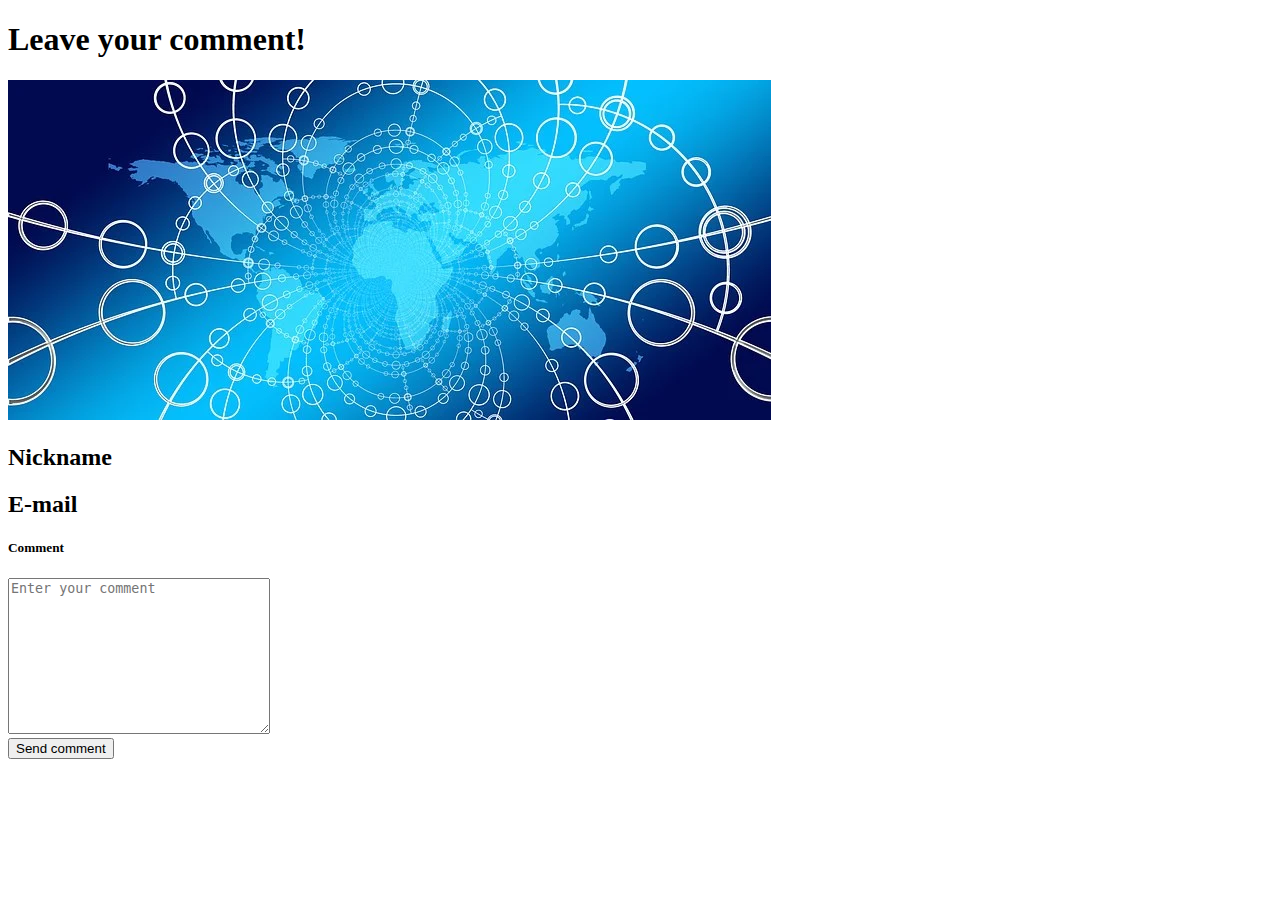
<file: AdviceService/src/main/resources/templates/leave-comment.html>
<!DOCTYPE html>
<html lang="en" xmlns:th="http://www.thymeleaf.org">

<head>
  <meta charset="utf-8">
  <meta content="width=device-width, initial-scale=1.0" name="viewport">

  <title>ZenBlog Bootstrap Template - Contact</title>
  <meta content="" name="description">
  <meta content="" name="keywords">

  <div th:replace="fragments :: style"/>

  <!-- =======================================================
  * Template Name: ZenBlog - v1.2.0
  * Template URL: https://bootstrapmade.com/zenblog-bootstrap-blog-template/
  * Author: BootstrapMade.com
  * License: https:///bootstrapmade.com/license/
  ======================================================== -->
</head>

<body>
<div th:replace="fragments :: menu"/>

  <main id="main">
    <section id="contact" class="contact mb-5">
      <div class="container" data-aos="fade-up">

        <div class="row">
          <div class="col-lg-12 text-center mb-5">
            <h1 class="page-title">Leave your comment!</h1>
          </div>
        </div>

        <div class="row gy-4">

          <div class="col-md-12">
            <a href="#" class="me-4 thumbnail">
                <img th:src="@{img/comment.jpg}" src="../static/img/comment.jpg" alt="" class="img-fluid center">
              </a>
          </div><!-- End Info Item -->

        </div>

        <div class="row justify-content-center mt-5">

              <div class="col-lg-12">
                
                <div class="row">
                  <div class="col-lg-6 mb-3">
                    <h2>Nickname</h2>
                  </div>
                  <div class="col-lg-6 mb-3">
                   <h2>E-mail</h2>
                  </div>
                  <div class="col-12 mb-3">
                    <h5>Comment</h5>

                    <textarea class="form-control" id="comment-message" placeholder="Enter your comment" cols="30" rows="10"></textarea>
                  </div>
                  <div class="col-12">
                    <input type="submit" class="btn btn-primary" value="Send comment">
                  </div>
                </div>
              </div>
            </div><!-- End Comments Form -->

          </div>
          <div class="col-md-3">

      </div>
    </section>

  </main><!-- End #main -->

<div th:replace="fragments :: footer"/>

<div th:replace="fragments :: js_scripts"/>

</body>

</html>
</file>
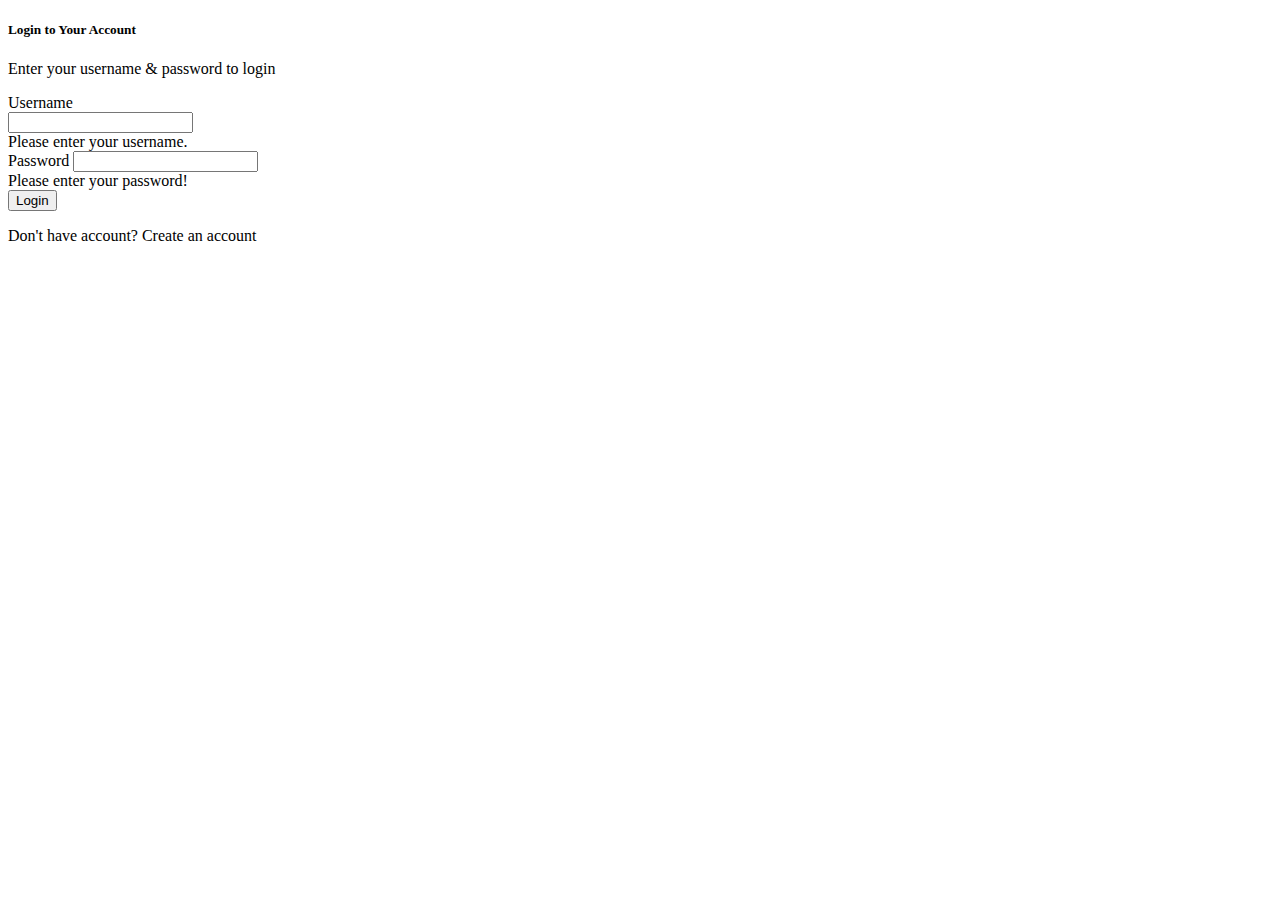
<file: AdviceService/src/main/resources/templates/login.html>
<!DOCTYPE html>
<html lang="en" xmlns:th="http://www.thymeleaf.org">

<head>
  <meta charset="utf-8">
  <meta content="width=device-width, initial-scale=1.0" name="viewport">

  <title>ZenBlog Bootstrap Template - About</title>
  <meta content="" name="description">
  <meta content="" name="keywords">

  <div th:replace="fragments :: style"/>

  <!-- =======================================================
  * Template Name: ZenBlog - v1.2.0
  * Template URL: https://bootstrapmade.com/zenblog-bootstrap-blog-template/
  * Author: BootstrapMade.com
  * License: https:///bootstrapmade.com/license/
  ======================================================== -->
</head>

<body>
<div th:replace="fragments :: menu"/>

<main id="main">
  <div class="container">

    <section class="section register d-flex flex-column align-items-center justify-content-center py-4">
      <div class="container">
        <div class="row justify-content-center">
          <div class="col-lg-4 col-md-6 d-flex flex-column align-items-center justify-content-center">

            <div class="d-flex justify-content-center py-4">

            </div><!-- End Logo -->

            <div class="card mb-3">

              <div class="card-body">
                <form th:action="@{/login1}" method="post" class="form-horizontal">
                  <div class="row mb-3">
                    <div class="col-md-8 col-lg-12">
                  <h5 class="card-title text-center pb-0 fs-4">Login to Your Account</h5>
                  <p class="text-center small">Enter your username & password to login</p>
                </div>
                  </div>

                  <div class="row mb-3">
                    <div class="col-md-8 col-lg-12">
                    <label for="yourUsername" class="col-md-4 col-lg-3 col-form-label user-content">Username</label>
                    <div class="input-group has-validation">
                      <input type="text" name="username" class="form-control" id="yourUsername" required>
                      <div class="invalid-feedback">Please enter your username.</div>
                    </div>
                  </div>
                  </div>
                  <div class="row mb-3">
                    <div class="col-md-8 col-lg-12">
                    <label for="yourPassword" class="col-md-4 col-lg-3 col-form-label user-content">Password</label>
                    <input type="password" name="password" class="form-control" id="yourPassword" required>
                    <div class="invalid-feedback">Please enter your password!</div>
                  </div>
                  </div>

                  <!--
                                      <div class="col-12">
                                        <div class="form-check">
                                          <input class="form-check-input" type="checkbox" name="remember" value="true" id="rememberMe">
                                          <label class="form-check-label" for="rememberMe">Remember me</label>
                                        </div>
                                      </div>
                  -->

                  <div class="text-center">
                    <input type="submit" class="btn btn-primary" value="Login">
                  </div>
                  <div class="text-center">
                    <p class="small "> Don't have account? <a th:href="@{/register}" class="create-account">  Create an account</a></p>
                  </div>
                </form>
              </div>
            </div>


          </div>
        </div>
      </div>

    </section>

  </div>
</main><!-- End #main -->

<div th:replace="fragments :: footer"/>

<div th:replace="fragments :: js_scripts"/>

</body>

</html>
</file>
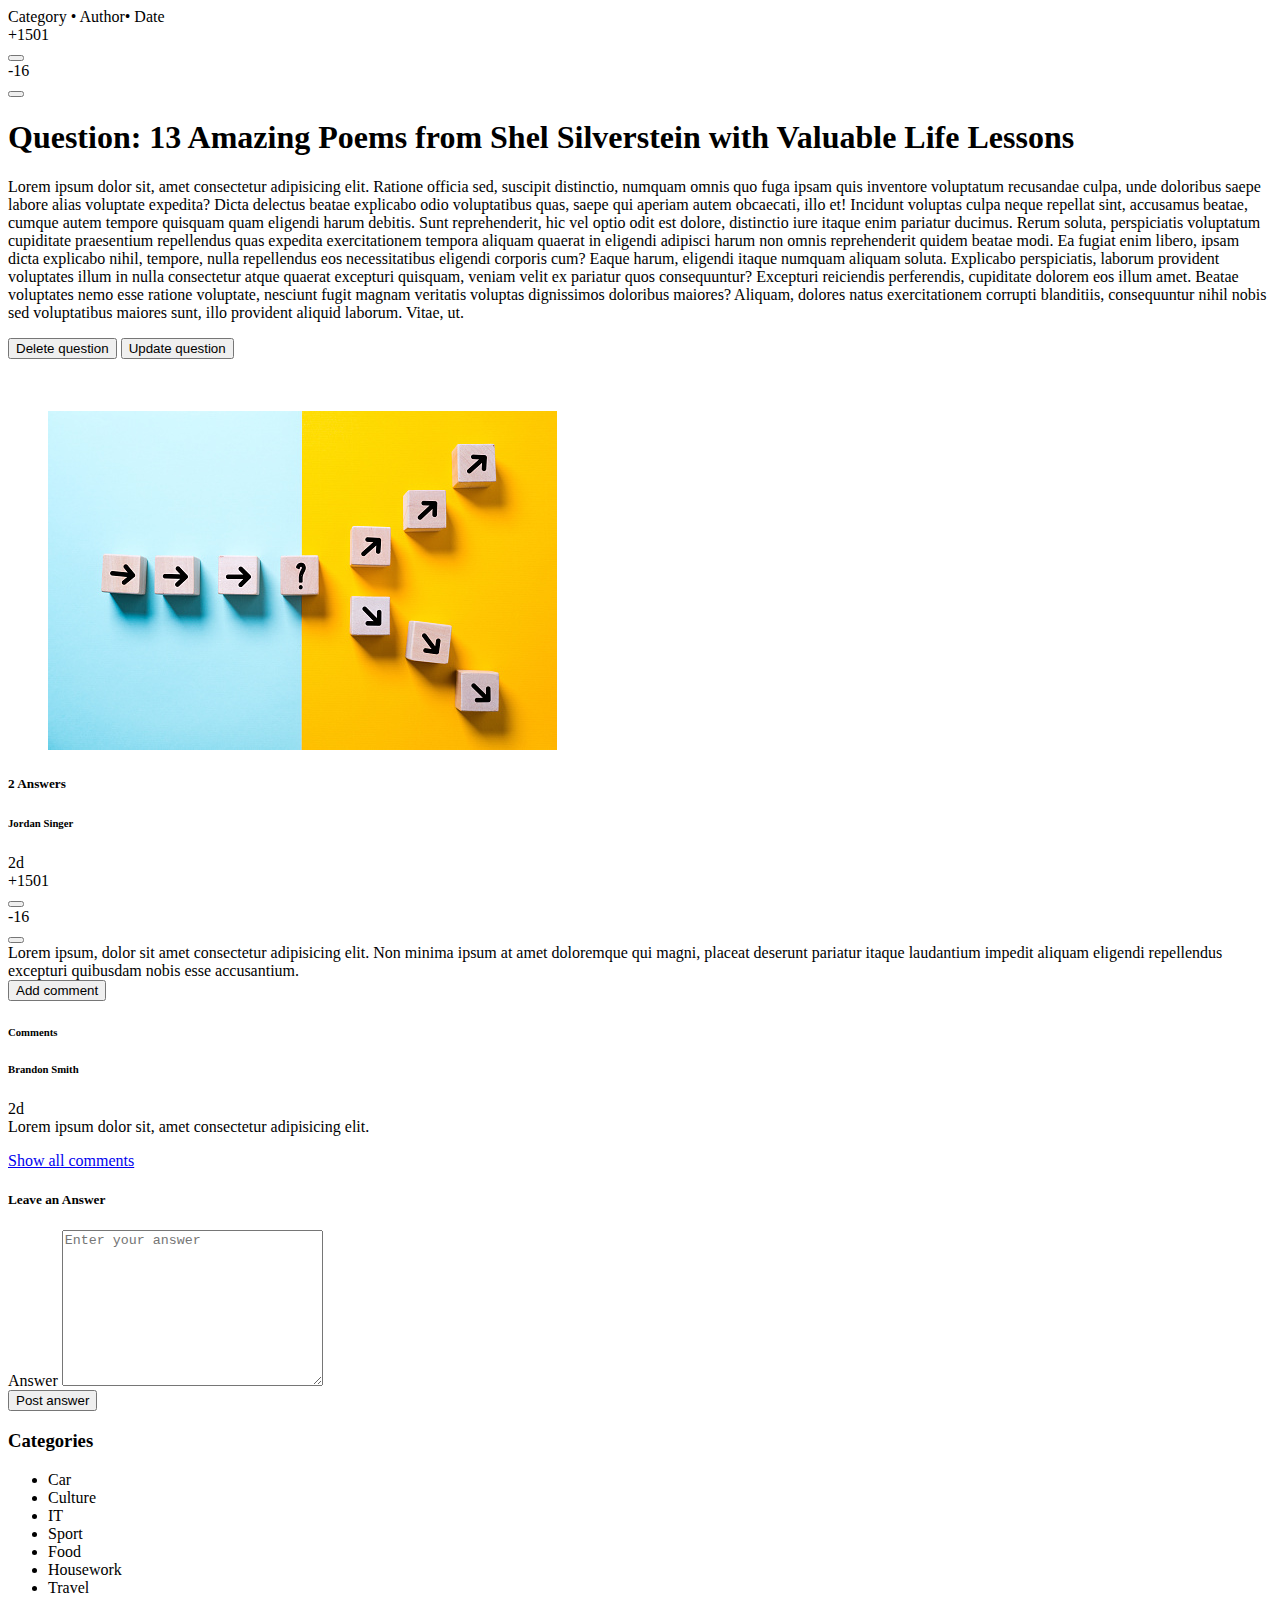
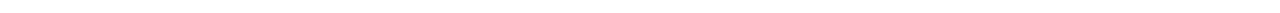
<file: AdviceService/src/main/resources/templates/single-post.html>
<!DOCTYPE html>
<html lang="en" xmlns:th="http://www.thymeleaf.org">

<head>
  <meta charset="utf-8">
  <meta content="width=device-width, initial-scale=1.0" name="viewport">

  <title>ZenBlog Bootstrap Template - Single Post</title>
  <meta content="" name="description">
  <meta content="" name="keywords">

  <div th:replace="fragments :: style"/>

  <!-- =======================================================
  * Template Name: ZenBlog - v1.2.0
  * Template URL: https://bootstrapmade.com/zenblog-bootstrap-blog-template/
  * Author: BootstrapMade.com
  * License: https:///bootstrapmade.com/license/
  ======================================================== -->
</head>

<body>
<div th:replace="fragments :: menu"/>

  <main id="main">

    <section class="single-post-content">
      <div class="container">
        <div class="row">
          <div class="col-md-9 post-content" data-aos="fade-up">

            <!-- ======= Single Post Content ======= -->
            <div class="single-post">
              <div class="post-meta"><span class="date">Category</span> <span class="mx-1">&bullet;</span> <span>Author</span><span class="mx-1">&bullet;</span> <span>Date</span></div>
              <div class="comment-meta d-flex align-items-baseline">
                <span class="rating"> +1501 </span>
                <span>
                          <form method="post" action="#">
                          <button type="submit" name="1" value="1" class="rating-btn-positive"><i class="fa fa-thumbs-up"></i></button>
                          </form>
                      </span>
                <span class="rating"> -16 </span>
                <span>
                          <form method="post" action="#">
                            <button type="submit" name="1" value="-1" class="rating-btn-negative"><i class="fa fa-thumbs-down"></i></button>
                          </form>
                      </span>
              </div>
              <h1 class="mb-5">Question: 13 Amazing Poems from Shel Silverstein with Valuable Life Lessons</h1>
              <p class="question-details"><span class="firstcharacter">L</span>orem ipsum dolor sit, amet consectetur adipisicing elit. Ratione officia sed, suscipit distinctio, numquam omnis quo fuga ipsam quis inventore voluptatum recusandae culpa, unde doloribus saepe labore alias voluptate expedita? Dicta delectus beatae explicabo odio voluptatibus quas, saepe qui aperiam autem obcaecati, illo et! Incidunt voluptas culpa neque repellat sint, accusamus beatae, cumque autem tempore quisquam quam eligendi harum debitis.
                Sunt reprehenderit, hic vel optio odit est dolore, distinctio iure itaque enim pariatur ducimus. Rerum soluta, perspiciatis voluptatum cupiditate praesentium repellendus quas expedita exercitationem tempora aliquam quaerat in eligendi adipisci harum non omnis reprehenderit quidem beatae modi. Ea fugiat enim libero, ipsam dicta explicabo nihil, tempore, nulla repellendus eos necessitatibus eligendi corporis cum? Eaque harum, eligendi itaque numquam aliquam soluta. Explicabo perspiciatis, laborum provident voluptates illum in nulla consectetur atque quaerat excepturi quisquam, veniam velit ex pariatur quos consequuntur? Excepturi reiciendis perferendis, cupiditate dolorem eos illum amet. Beatae voluptates nemo esse ratione voluptate, nesciunt fugit magnam veritatis voluptas dignissimos doloribus maiores? Aliquam, dolores natus exercitationem corrupti blanditiis, consequuntur nihil nobis sed voluptatibus maiores sunt, illo provident aliquid laborum. Vitae, ut.</p>
               
                <div class="row" th:style="${@userService.getLoggedUserEntity() != null ? 'display:block' : 'display:none'}">
                <input type="submit" class="btn btn-primary col-md-2" value="Delete question">
                <input type="button" class="btn btn-primary col-md-2" value="Update question" th:onclick="|window.location.href='@{/editQuestion}'|">
                    </div>
                
                <div>
                    <br>
                    <br>
              <figure>
                <div class="row"> 
                    <div class="col-sm-12">
                <img th:src="@{img/answers.jpg}" src="../static/img/answers.jpg" alt="" class="center">
                        </div>
                    </div>

              </figure>
                    </div>
            </div><!-- End Single Post Content -->

            <!-- ======= Comments ======= -->
            <div class="comments">
              <h5 class="comment-title py-4">2 Answers</h5>
              <div class="comment d-flex mb-4">
                <div class="flex-shrink-0">
                </div>
                <div class="flex-grow-1 ms-2 ms-sm-3">
                  <div class="comment-meta d-flex align-items-baseline">
                    <h6 class="me-2">Jordan Singer</h6>
                    <span class="text-muted">2d</span>
                  </div>
                    <div class="comment-meta d-flex align-items-baseline">
                      <span class="rating"> +1501 </span>
                      <span>
                          <form method="post" action="#">
                          <button type="submit" name="1" value="1" class="rating-btn-positive"><i class="fa fa-thumbs-up"></i></button>
                          </form>   
                      </span>
                      <span class="rating"> -16 </span>
                      <span>
                          <form method="post" action="#">
                            <button type="submit" name="1" value="-1" class="rating-btn-negative"><i class="fa fa-thumbs-down"></i></button>
                          </form>
                      </span>
                        </div>  
                  <div class="comment-body">
                    Lorem ipsum, dolor sit amet consectetur adipisicing elit. Non minima ipsum at amet doloremque qui magni, placeat deserunt pariatur itaque laudantium impedit aliquam eligendi repellendus excepturi quibusdam nobis esse accusantium.
                  </div>
                    <input type="button" class="btn btn-primary" value="Add comment" th:style="${@userService.getLoggedUserEntity() != null ? 'display:block' : 'display:none'}"
                           th:onclick="|window.location.href='@{/comment}'|">

                  <div class="comment-replies bg-light p-3 mt-3 rounded">
                    <h6 class="comment-replies-title mb-4 text-muted text-uppercase">Comments</h6>

                    <div class="reply d-flex mb-4">
                      <div class="flex-grow-1 ms-2 ms-sm-3">
                        <div class="reply-meta d-flex align-items-baseline">
                          <h6 class="mb-0 me-2">Brandon Smith</h6>
                          <span class="text-muted">2d</span>
                        </div>
                        <div class="reply-body">
                          Lorem ipsum dolor sit, amet consectetur adipisicing elit.
                        </div>
                      </div>
                    </div>
                      <p class="all-comments"><a href="#" >Show all comments</a></p>
                  </div>
                </div>
              </div>
            </div><!-- End Comments -->

            <!-- ======= Comments Form ======= -->
            <div class="row justify-content-center mt-5" th:style="${@userService.getLoggedUserEntity() != null ? 'display:block' : 'display:none'}">

              <div class="col-lg-12">
                <h5 class="comment-title">Leave an Answer</h5>
                <div class="row">
                  <div class="col-lg-6 mb-3" >
                    <h4 th:if="${@userService.getLoggedUserEntity() != null}" th:text="${@userService.getLoggedUserEntity().nickname}"></h4>
                  </div>
                  <div class="col-12 mb-3">
                    <label for="comment-message">Answer</label>

                    <textarea class="form-control" id="comment-message" placeholder="Enter your answer" cols="30" rows="10"></textarea>
                  </div>
                  <div class="col-12">
                    <input type="submit" class="btn btn-primary" value="Post answer">
                  </div>
                </div>
              </div>
            </div><!-- End Comments Form -->

          </div>
          <div class="col-md-3">
            <!-- ======= Sidebar ======= -->
            
            <div class="aside-block">
              <h3 class="aside-title">Categories</h3>
              <ul class="aside-links list-unstyled">
                <li><a th:href="@{/category}"><i class="bi bi-chevron-right"></i> Car</a></li>
                <li><a th:href="@{/category}"><i class="bi bi-chevron-right"></i> Culture</a></li>
                <li><a th:href="@{/category}"><i class="bi bi-chevron-right"></i> IT</a></li>
                <li><a th:href="@{/category}"><i class="bi bi-chevron-right"></i> Sport</a></li>
                <li><a th:href="@{/category}"><i class="bi bi-chevron-right"></i> Food</a></li>
                <li><a th:href="@{/category}"><i class="bi bi-chevron-right"></i> Housework</a></li>
                <li><a th:href="@{/category}"><i class="bi bi-chevron-right"></i> Travel</a></li>
              </ul>
            </div><!-- End Categories -->

          </div>
        </div>
      </div>
    </section>
  </main><!-- End #main -->

<div th:replace="fragments :: footer"/>

<div th:replace="fragments :: js_scripts"/>

</body>

</html>
</file>
